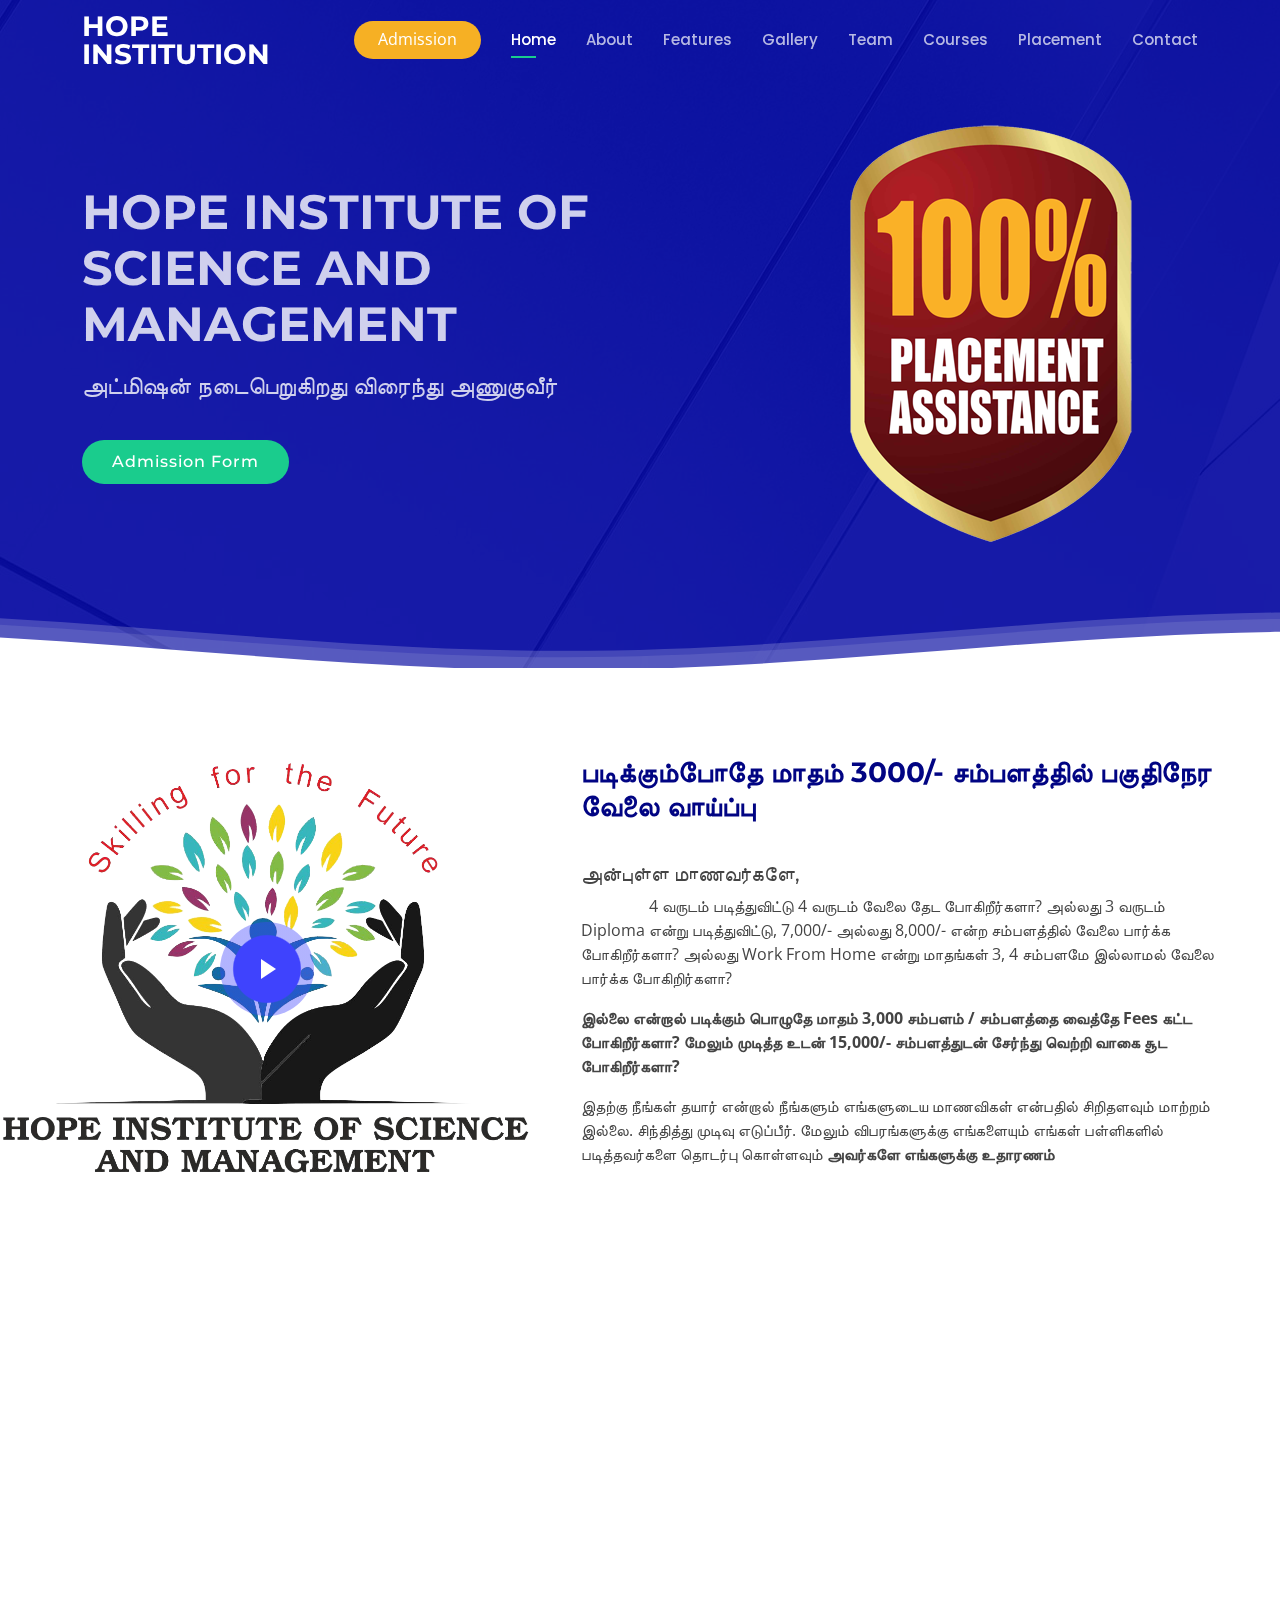
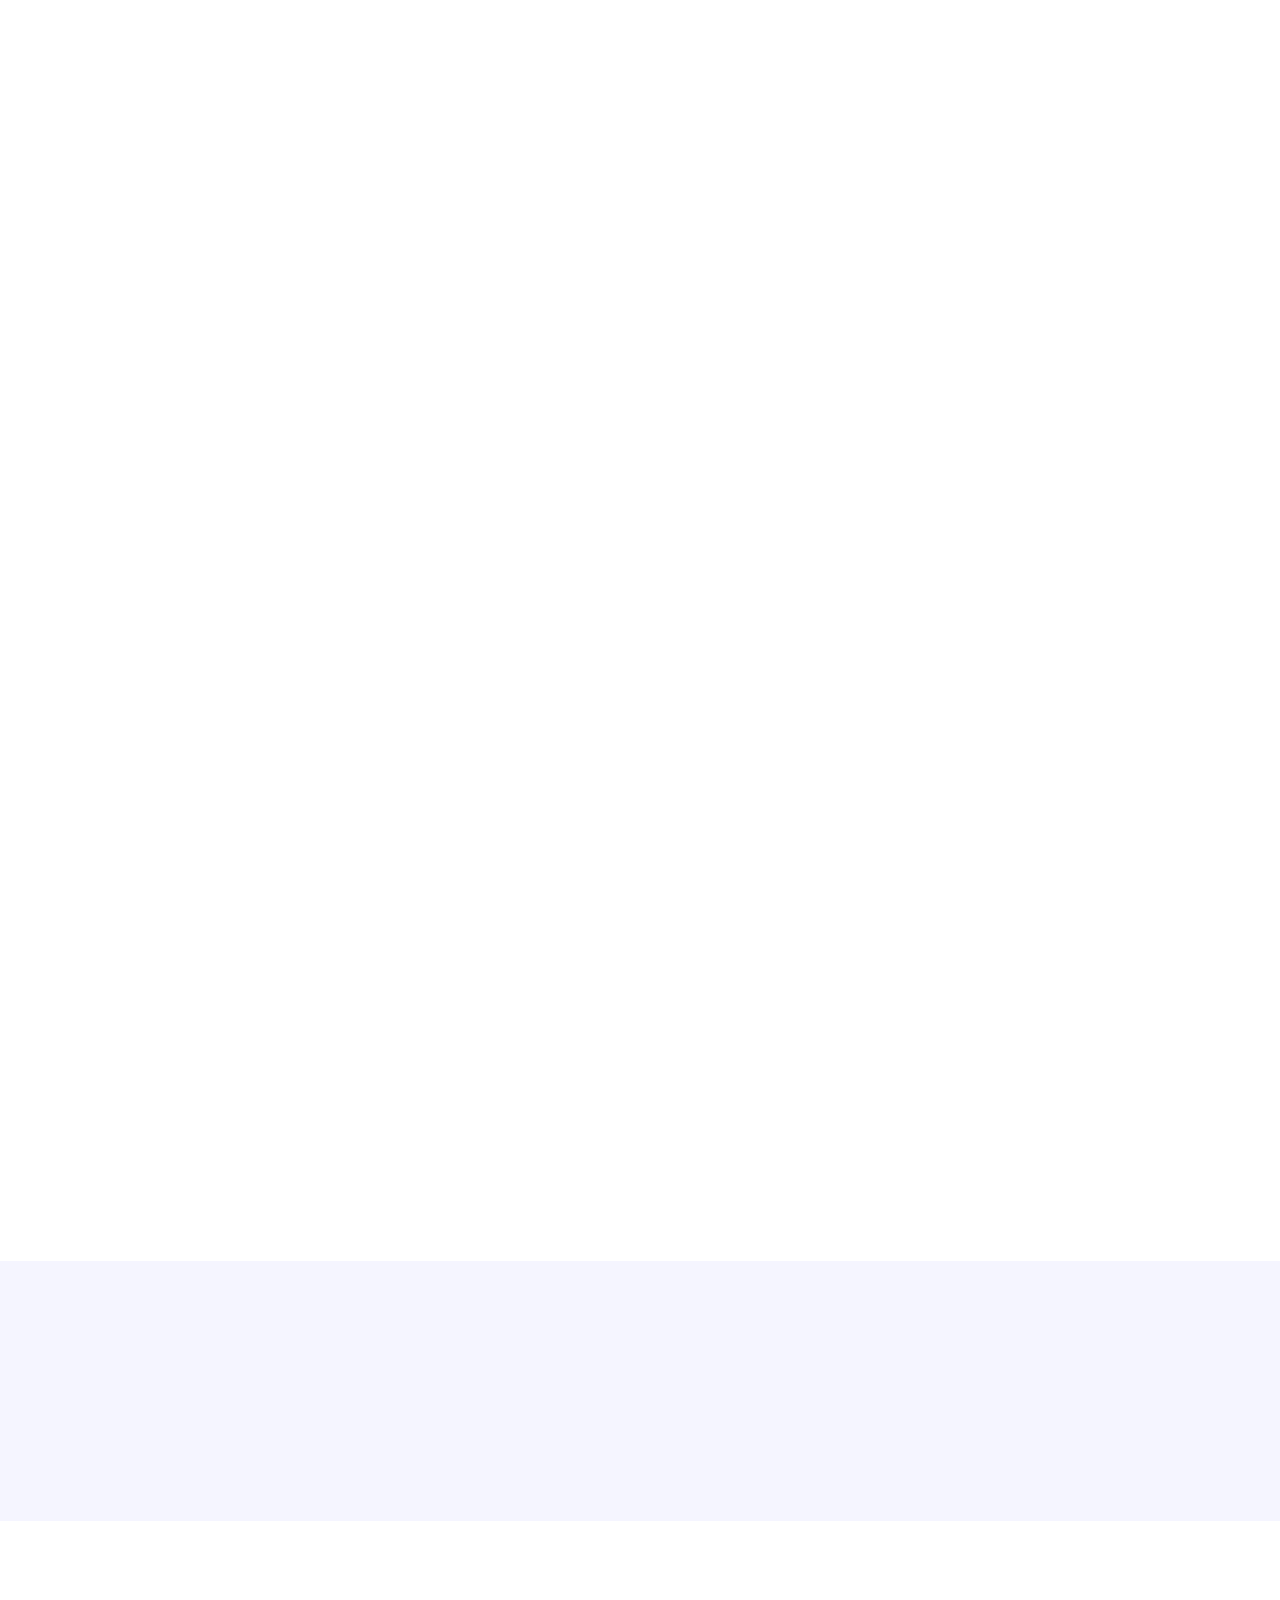
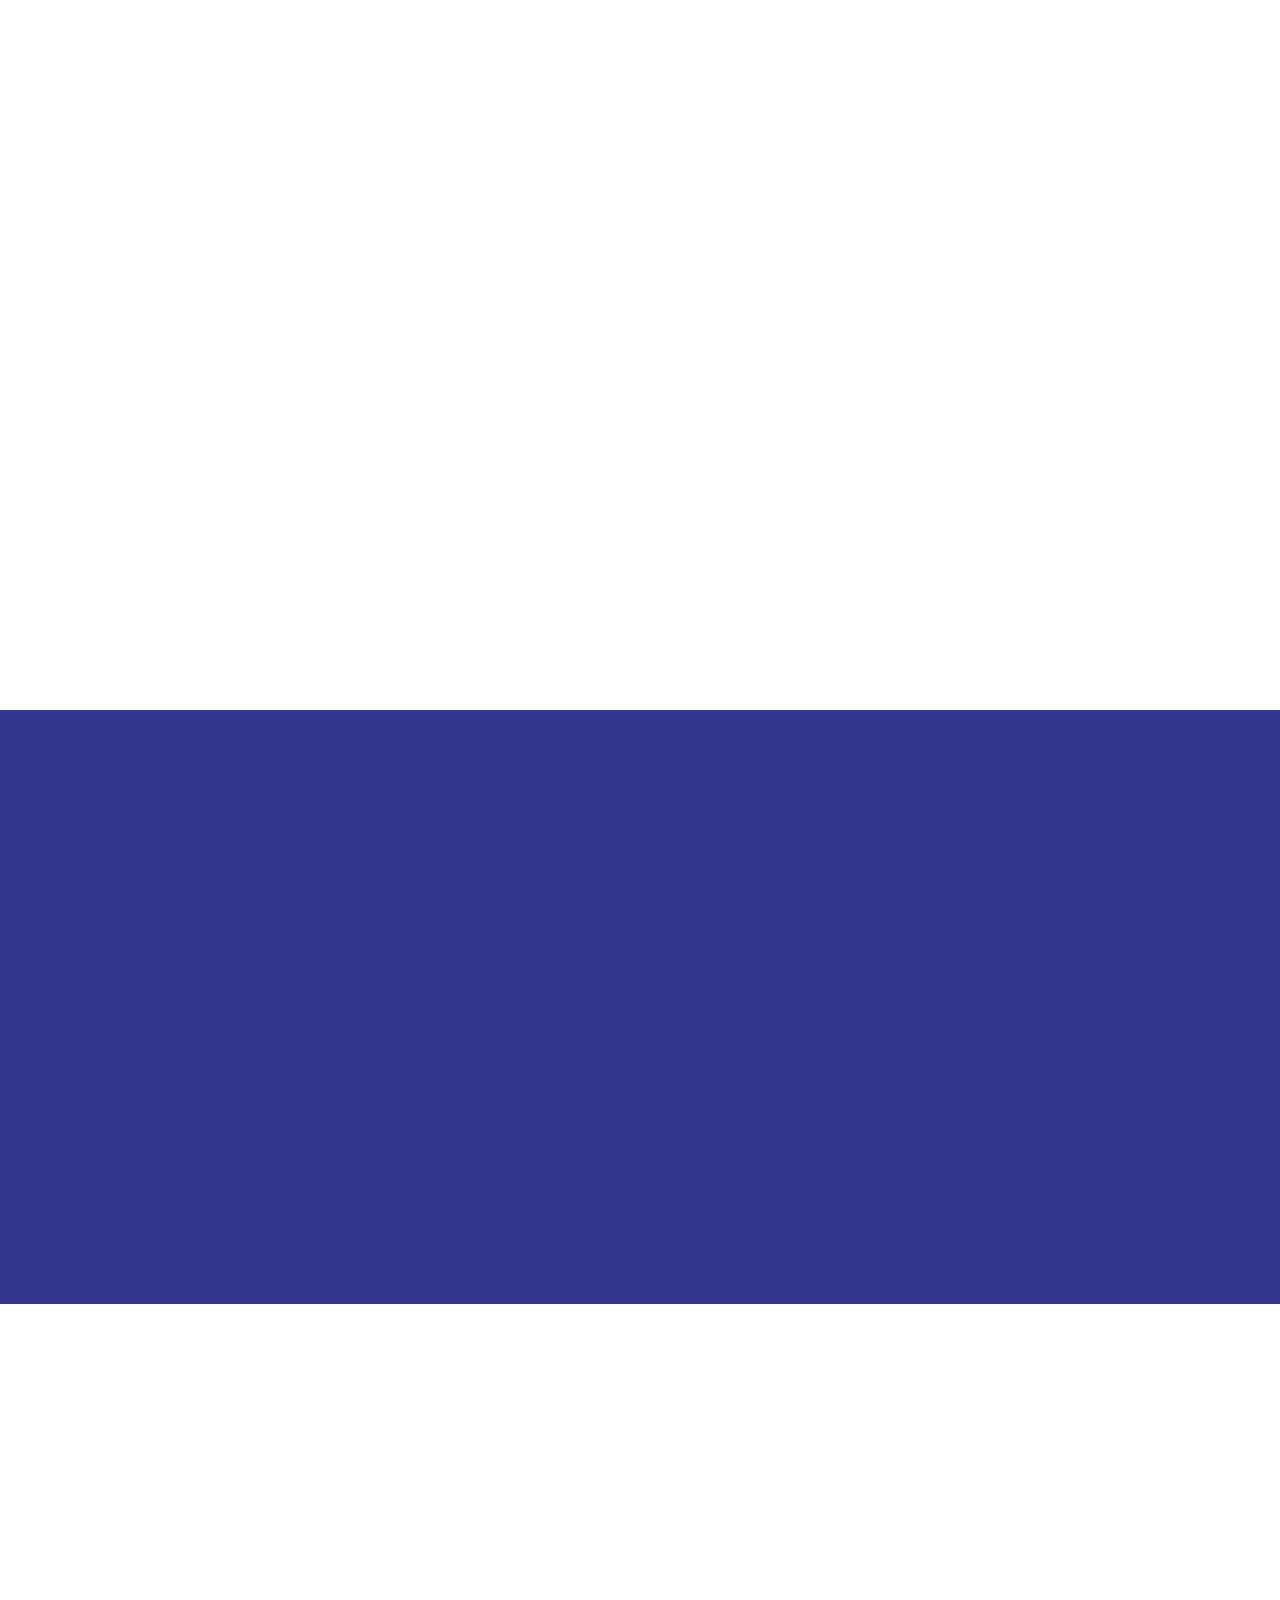
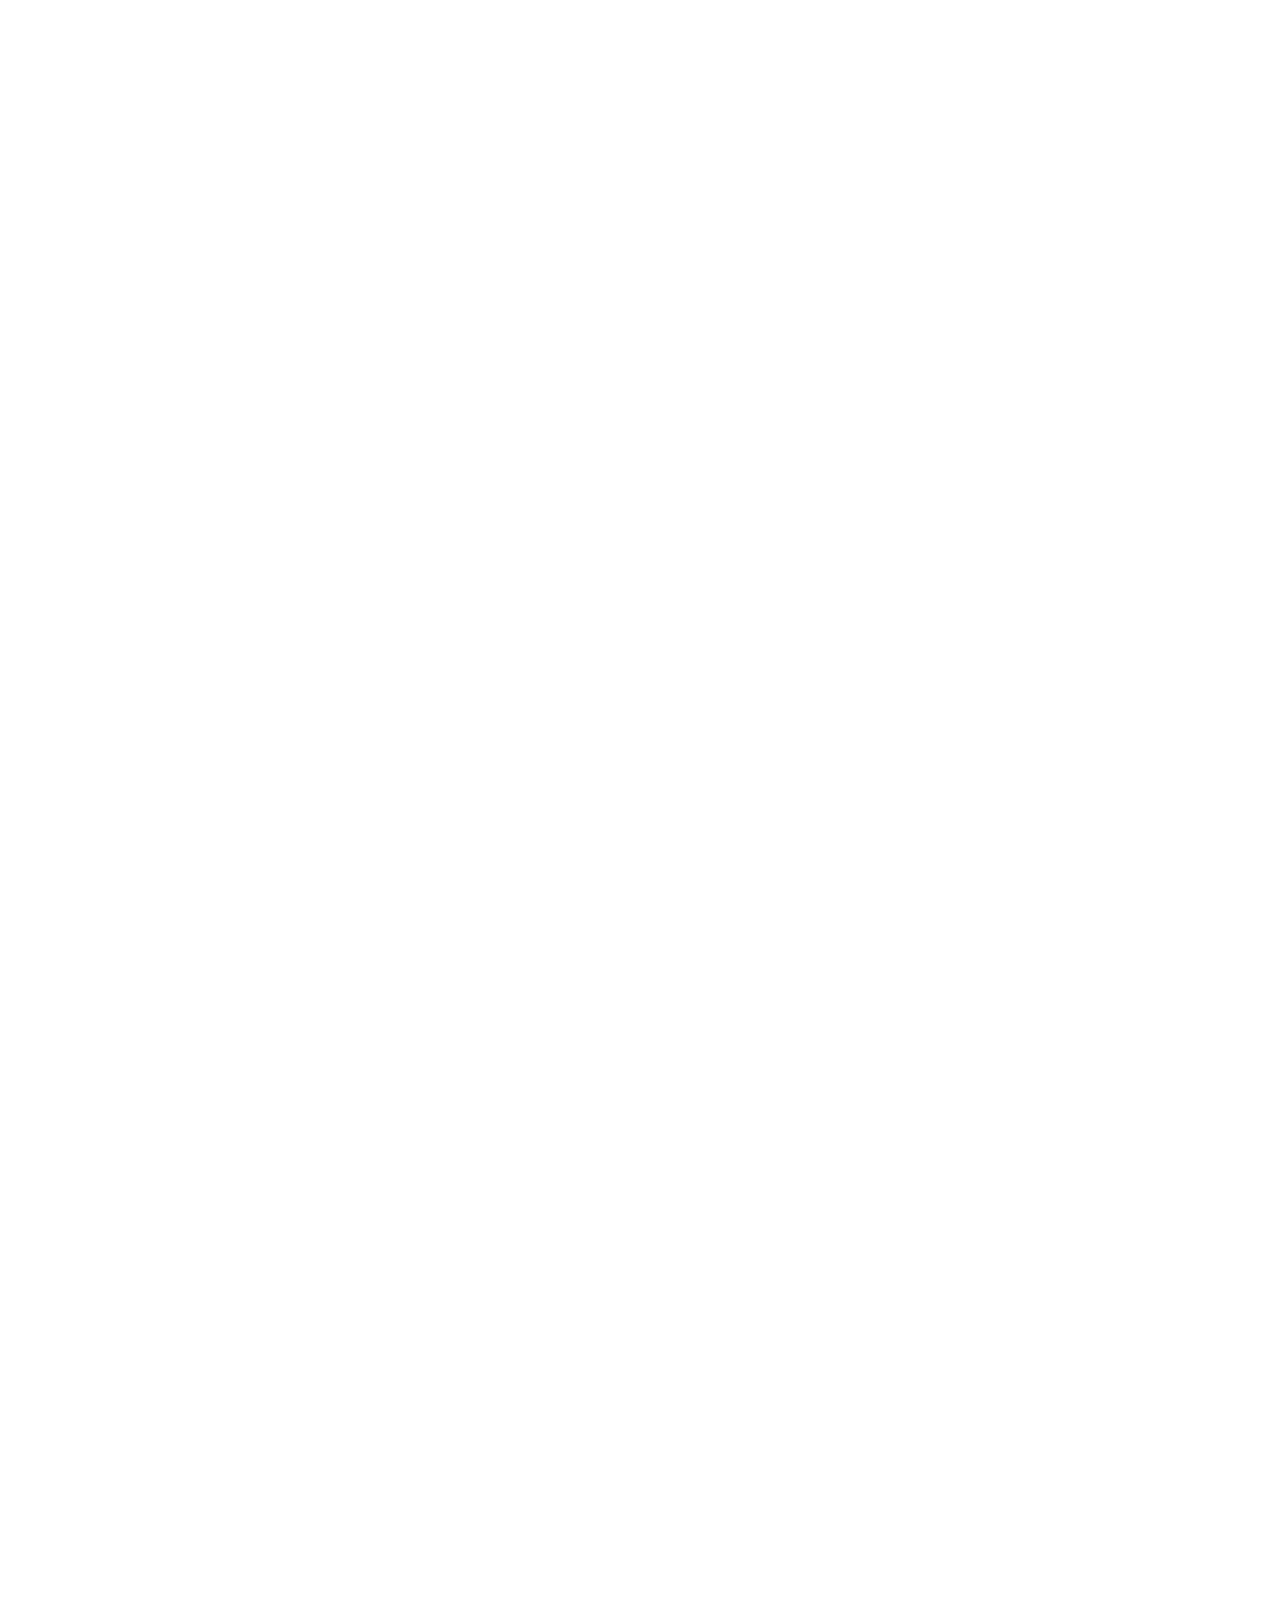
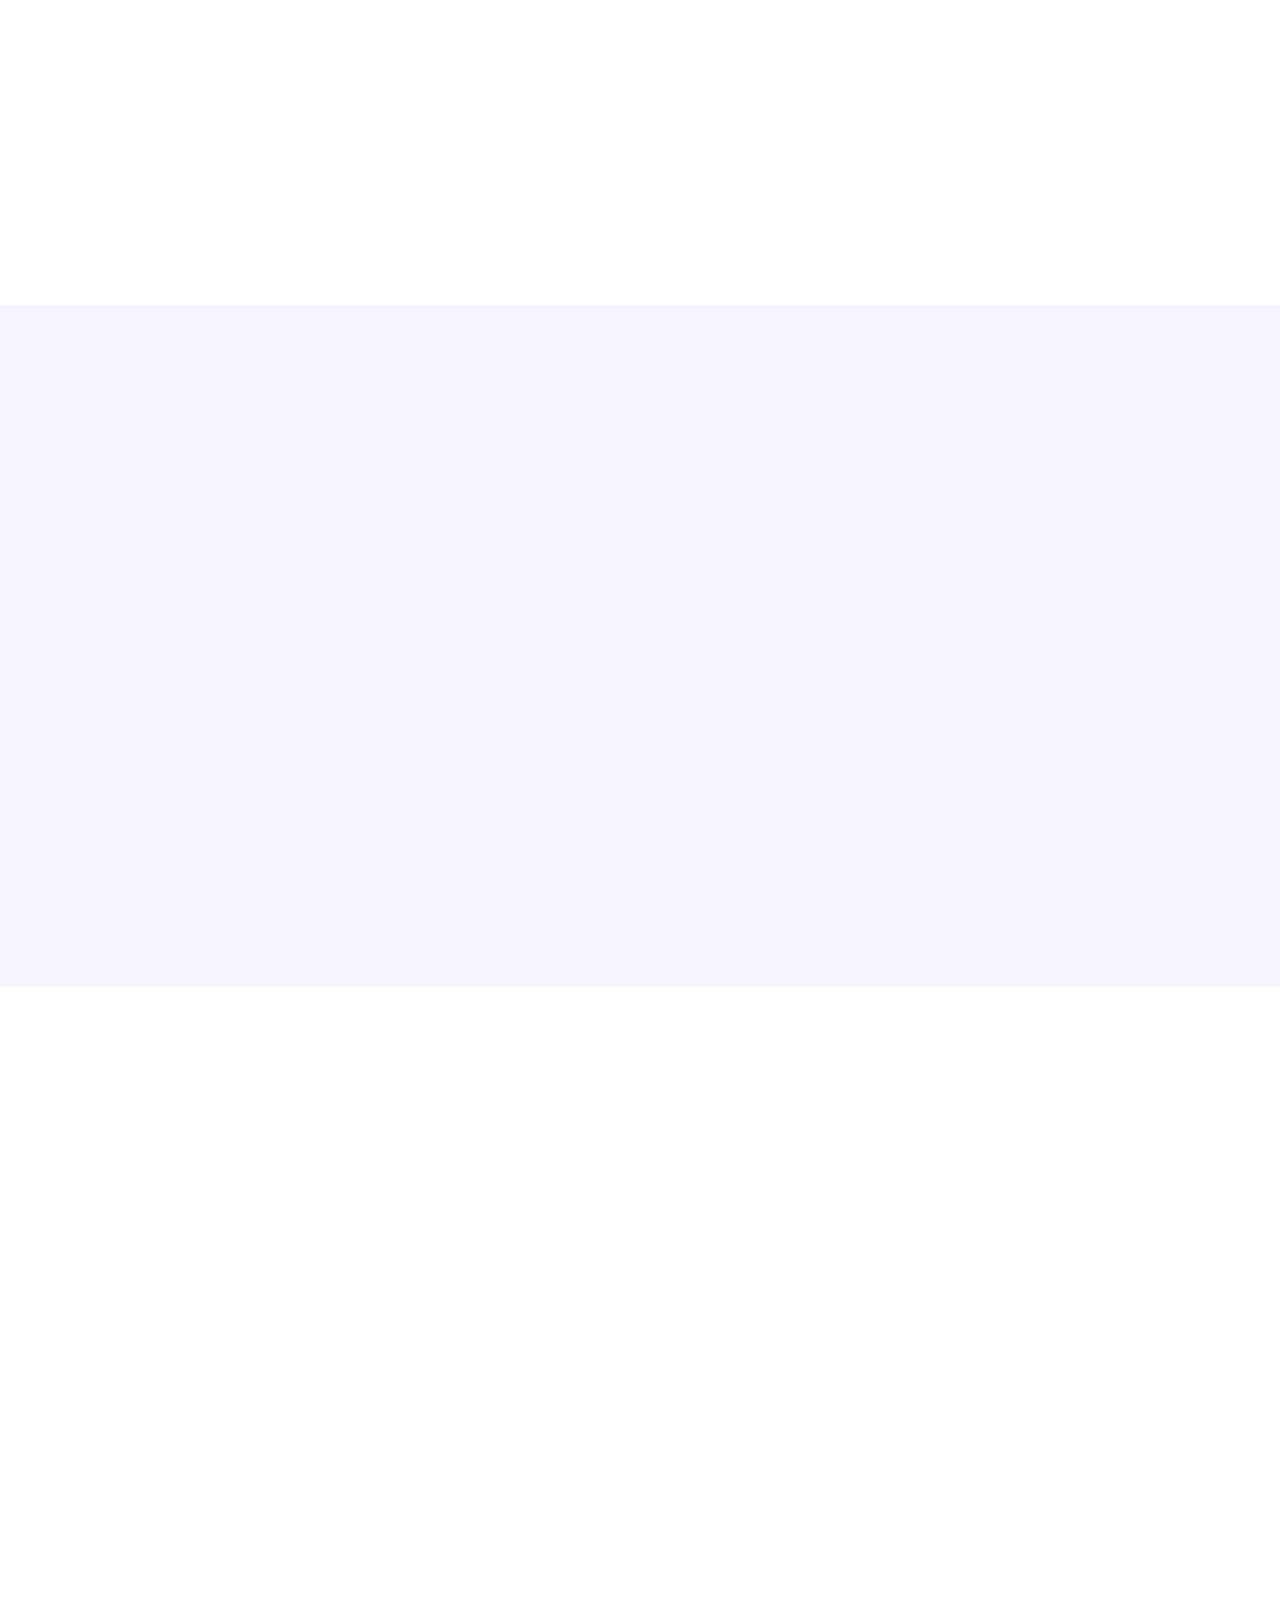
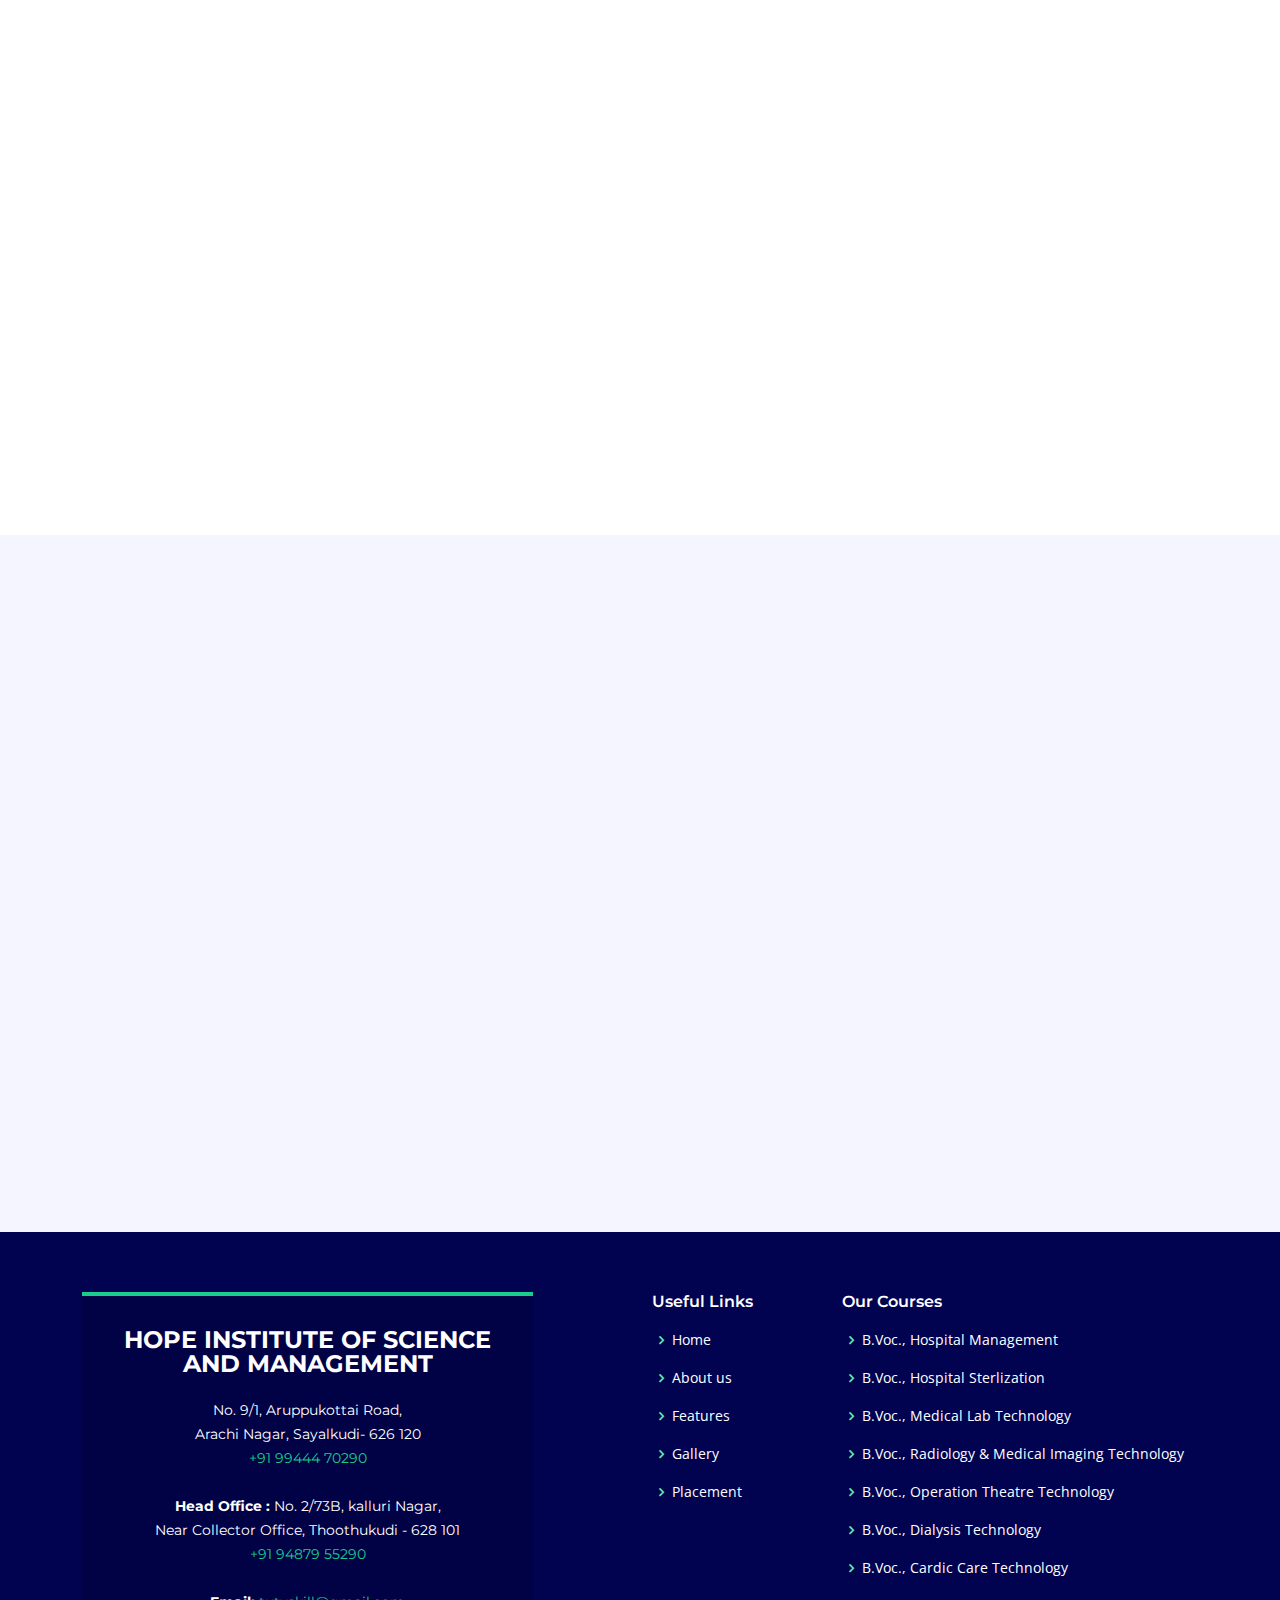
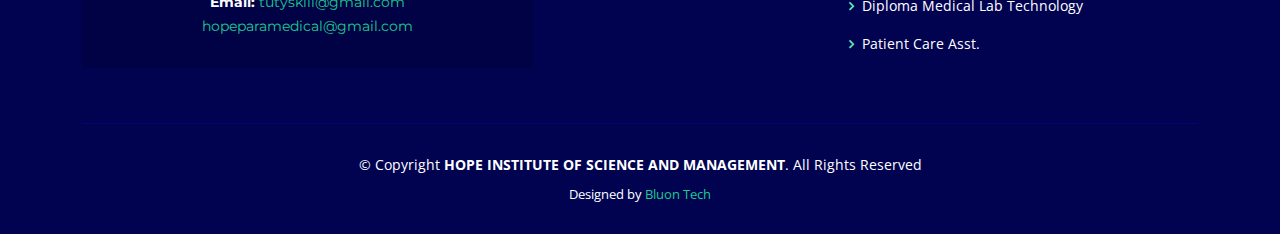
<file: index.html>
<!DOCTYPE html>
<html lang="ta">

<head>
  <meta charset="utf-8">
  <meta content="width=device-width, initial-scale=1.0" name="viewport">

  <title>HOPE INSTITUTE OF SCIENCE AND MANAGEMENT</title>
  <meta content="" name="description">
  <meta content="" name="keywords">

  <!-- Favicons -->
  <link href="assets/img/favicon.jpeg" rel="icon">
  <link href="assets/img/apple-touch-icon.jpeg" rel="apple-touch-icon">

  <!-- Google Fonts -->
  <link href="https://fonts.googleapis.com/css?family=Open+Sans:300,300i,400,400i,600,600i,700,700i|Montserrat:300,300i,400,400i,500,500i,600,600i,700,700i|Poppins:300,300i,400,400i,500,500i,600,600i,700,700i" rel="stylesheet">

  <!-- Vendor CSS Files -->
  <link href="assets/vendor/aos/aos.css" rel="stylesheet">
  <link href="assets/vendor/bootstrap/css/bootstrap.min.css" rel="stylesheet">
  <link href="assets/vendor/bootstrap-icons/bootstrap-icons.css" rel="stylesheet">
  <link href="assets/vendor/boxicons/css/boxicons.min.css" rel="stylesheet">
  <link href="assets/vendor/glightbox/css/glightbox.min.css" rel="stylesheet">
  <link href="assets/vendor/remixicon/remixicon.css" rel="stylesheet">
  <link href="assets/vendor/swiper/swiper-bundle.min.css" rel="stylesheet">

  <!-- Template Main CSS File -->
  <link href="assets/css/style.css" rel="stylesheet">

</head>

<body>

  <!-- ======= Header ======= -->
  <header id="header" class="fixed-top d-flex align-items-center header-transparent">
    <div class="container d-flex align-items-center justify-content-between">

      <div class="logo">
        <h1><a href="index.html"><span>HOPE INSTITUTION</span></a></h1>
        <!-- Uncomment below if you prefer to use an image logo -->
        <!-- <a href="index.html"><img src="assets/img/logo.png" alt="" class="img-fluid"></a>-->
      </div>

      <div id="topbar">
        <div class="cta d-none d-md-block">
          <a href="admission.html">Admission</a>
        </div>
      </div>

      

      <nav id="navbar" class="navbar">
        <ul>
          <li><a class="nav-link scrollto active" href="#hero">Home</a></li>
          <li><a class="nav-link scrollto" href="#about">About</a></li>
          <li><a class="nav-link scrollto" href="#features">Features</a></li>
          <li><a class="nav-link scrollto" href="#gallery">Gallery</a></li>
          <li><a class="nav-link scrollto" href="#team">Team</a></li>
          <li><a class="nav-link scrollto" href="#pricing">Courses</a></li>
          <li><a class="nav-link scrollto" href="#placement">Placement</a></li>
          <li><a class="nav-link scrollto" href="#contact">Contact</a></li>
        </ul>
        <i class="bi bi-list mobile-nav-toggle"></i>
      </nav><!-- .navbar -->

    </div>
  </header><!-- End Header -->

  <!-- ======= Hero Section ======= -->
  <section id="hero">

    <div class="container">
      <div class="row justify-content-between">
        <div class="col-lg-7 pt-5 pt-lg-0 order-2 order-lg-1 d-flex align-items-center">
          <div data-aos="zoom-out">
            <h1>HOPE INSTITUTE OF SCIENCE AND MANAGEMENT</h1>
            <h2>அட்மிஷன் நடைபெறுகிறது விரைந்து அணுகுவீர் </h2>
            <div class="text-center text-lg-start">
              <a href="admission.html" class="btn-get-started scrollto">Admission Form</a>
            </div>
          </div>
        </div>
        <div class="col-lg-4 order-1 order-lg-2 hero-img" data-aos="zoom-out" data-aos-delay="300">
          <img src="assets/img/hero-img.png" class="img-fluid animated" alt="">
        </div>
      </div>
    </div>

    <svg class="hero-waves" xmlns="http://www.w3.org/2000/svg" xmlns:xlink="http://www.w3.org/1999/xlink" viewBox="0 24 150 28 " preserveAspectRatio="none">
      <defs>
        <path id="wave-path" d="M-160 44c30 0 58-18 88-18s 58 18 88 18 58-18 88-18 58 18 88 18 v44h-352z">
      </defs>
      <g class="wave1">
        <use xlink:href="#wave-path" x="50" y="3" fill="rgba(255,255,255, .1)">
      </g>
      <g class="wave2">
        <use xlink:href="#wave-path" x="50" y="0" fill="rgba(255,255,255, .2)">
      </g>
      <g class="wave3">
        <use xlink:href="#wave-path" x="50" y="9" fill="#fff">
      </g>
    </svg>

  </section><!-- End Hero -->

  <main id="main">

    <!-- ======= About Section ======= -->
    <section id="about" class="about">
      <div class="container-fluid">

        <div class="row">
          <div class="col-xl-5 col-lg-6 video-box d-flex justify-content-center align-items-stretch" data-aos="fade-right">
            <a href="https://youtu.be/qmuqc-URy8U" class="glightbox play-btn mb-4"></a>
          </div>

          <div class="col-xl-7 col-lg-6 icon-boxes d-flex flex-column align-items-stretch justify-content-center py-5 px-lg-5" data-aos="fade-left">
            <h3>படிக்கும்போதே மாதம் 3000/- சம்பளத்தில் பகுதிநேர வேலை வாய்ப்பு </h3>
            <br>
            <h5>அன்புள்ள மாணவர்களே,</h5>
            <p>&nbsp;&nbsp;&nbsp;&nbsp;&nbsp;&nbsp;&nbsp;&nbsp;&nbsp;&nbsp;&nbsp;&nbsp;&nbsp;&nbsp;&nbsp;&nbsp;&nbsp;4 வருடம் படித்துவிட்டு 4 வருடம் வேலை தேட போகிறீர்களா? அல்லது 3 வருடம் Diploma என்று படித்துவிட்டு, 7,000/- அல்லது 8,000/- என்ற சம்பளத்தில் வேலை பார்க்க போகிறீர்களா? அல்லது Work From Home என்று மாதங்கள் 3, 4 சம்பளமே இல்லாமல் வேலை பார்க்க போகிறிர்களா?</p>

            <p><strong>இல்லை என்றால் படிக்கும் பொழுதே மாதம் 3,000 சம்பளம் / சம்பளத்தை வைத்தே Fees கட்ட போகிறீர்களா? மேலும் முடித்த உடன் 15,000/- சம்பளத்துடன் சேர்ந்து வெற்றி வாகை சூட போகிறீர்களா?</strong> </p>

            <p>இதற்கு நீங்கள் தயார் என்றால் நீங்களும் எங்களுடைய மாணவிகள் என்பதில் சிறிதளவும் மாற்றம் இல்லை. சிந்தித்து முடிவு எடுப்பீர். மேலும் விபரங்களுக்கு எங்களையும் எங்கள் பள்ளிகளில் படித்தவர்களை தொடர்பு கொள்ளவும்<strong> அவர்களே எங்களுக்கு உதாரணம் </strong> </p>

          </div>
        </div>

      </div>


      <section id="details" class="details">
        <div class="container">
          <div class="row content">
            <div class="col-md-4 order-1 order-md-2" data-aos="fade-right">
              <img src="assets/img/details-1.png" class="img-fluid" alt="">
            </div>
            <div class="col-md-8 pt-5 order-2 order-md-1" data-aos="fade-up">
              <br>
              <h3>HOPE INSTITUTE OF SCIENCE AND MANAGEMENT</h3>
              <br>
              <p>
                தூத்துக்குடியில் ஹோப் இன்ஸ்டிடியூட் ஆஃப் சயின்ஸ் அண்ட் மேனேஜ்மென்ட் 2007 ஆம் ஆண்டு நிறுவப்பட்டது. சமூகத்திற்கு தரமான சேவையை வழங்குவதற்காக ஹோப் இன்ஸ்டிடியூட் ஆஃப் சயின்ஸ் அண்ட் மேனேஜ்மென்ட் எங்களால் தொடங்கப்பட்டது. சமூகத்தின் அனைத்துப் பிரிவினரும் பயன்பெறும் வகையில் உலகத் தரத்திலான சுகாதார அறிவியல் கல்வி மற்றும் தொழில் பயிற்சிகளை வழங்குவதே எங்கள் நோக்கம்.
              </p>
              <br>
              <ul>
                <li><i class="bi bi-check"></i> 100% வேலை வாய்ப்பு உத்திரவாதம்.</li>
                <li><i class="bi bi-check"></i> படிக்கும்போதே மாத சம்பளம்.</li>
                <li><i class="bi bi-check"></i> 100% நடைமுறை வகுப்பு.</li>
                <li><i class="bi bi-check"></i> நன்கு காற்றோட்டமான வகுப்பறைகள்.</li>
              </ul>
            </div>
          </div>
        </div>
      </section>

      <section id="details" class="details">
        <div class="container">
          
          <div class="row content">
            <div class="col-md-4" data-aos="fade-right">
              <img src="assets/img/ceo.jpg" class="img-fluid" alt="">
            </div>
            <div class="col-md-8 pt-5" data-aos="fade-up">
              <h3>CEO's Desk</h3>
              <h4>Stephen</h4>        
              <p>
                &nbsp;&nbsp;&nbsp;&nbsp;&nbsp;&nbsp;&nbsp;&nbsp;&nbsp;&nbsp;&nbsp;&nbsp;2007 - ஆம் ஆண்டு தொடங்கப்பட்டு, பல ஏழை எளிய மாணவர்களும் சாதிக்க முடியும் என்பதை 15 - ஆண்டுகளாக நிரூபித்து காண்பித்து உள்ளோம். எங்களது மாணவிகள் படிக்கும் பொழுதே தொழிற்பயிற்சிக்கு அனுப்பப்படுவதால், அதன் மூலம் வரும் பணத்தை வைத்தே Fees கட்ட உதவி செய்கிறோம் 2013-ல் University Of Grand Commission (UGC) அறிமுகப்படுத்தப்பட்ட B.Voc படிப்பதால் 6 மாதம் வேலை, 6 மாதம் படிப்பு என்ற திட்டத்தின் கீழ் மாணவிகள் 6 மாதம் ரூ 18,000/- படிக்கும் பொழுதே சம்பாதிக்கின்றனர். மேலும் B.Voc மூலம் எந்த ஒரு அரசைங்க தேர்விற்கோ அல்லது மேற்படிப்பிற்கோ மாணவிகள் தகுதி அடைகிறார்கள். இந்த வாய்ப்பினை அனைத்து மாணவிகளும் பயன்படுத்தி வாழ்க்கையில் வெற்றி பெற வாழ்த்துகிறோம்! 
              </p>            
            </div>
          </div>
        </div>
      </section>




      </div>
    </section><!-- End About Section -->

    <!-- ======= Features Section ======= -->
    <section id="features" class="features">
      <div class="container">

        <div class="section-title" data-aos="fade-up">
          <h2>Features</h2>
          <p>Check The Features</p>
        </div>

        <div class="row" data-aos="fade-left">
          <div class="col-lg-4 col-md-4">
            <div class="icon-box" data-aos="zoom-in" data-aos-delay="50">
              <i class="ri-store-line" style="color: #ffbb2c;"></i>
              <h3><a href="">Well Furnished Classroom</a></h3>
            </div>
          </div>
          <div class="col-lg-4 col-md-4 mt-4 mt-md-0">
            <div class="icon-box" data-aos="zoom-in" data-aos-delay="100">
              <i class="ri-bar-chart-box-line" style="color: #5578ff;"></i>
              <h3><a href="">Modern Educational Technologies</a></h3>
            </div>
          </div>
          <div class="col-lg-4 col-md-4 mt-4 mt-md-0">
            <div class="icon-box" data-aos="zoom-in" data-aos-delay="150">
              <i class="ri-calendar-todo-line" style="color: #e80368;"></i>
              <h3><a href="">Library</a></h3>
            </div>
          </div>
          <div class="col-lg-4 col-md-4 mt-4 ">
            <div class="icon-box" data-aos="zoom-in" data-aos-delay="200">
              <i class="ri-paint-brush-line" style="color: #e361ff;"></i>
              <h3><a href="">Clinical Facilities</a></h3>
            </div>
          </div>
          <div class="col-lg-4 col-md-4 mt-4">
            <div class="icon-box" data-aos="zoom-in" data-aos-delay="250">
              <i class="ri-database-2-line" style="color: #47aeff;"></i>
              <h3><a href="">Student Welfare Activities</a></h3>
            </div>
          </div>
          <div class="col-lg-4 col-md-4 mt-4">
            <div class="icon-box" data-aos="zoom-in" data-aos-delay="300">
              <i class="ri-gradienter-line" style="color: #ffa76e;"></i>
              <h3><a href="">Highly Qualified Faculty</a></h3>
            </div>
          </div>
          <div class="col-lg-4 col-md-4 mt-4">
            <div class="icon-box" data-aos="zoom-in" data-aos-delay="350">
              <i class="ri-file-list-3-line" style="color: #11dbcf;"></i>
              <h3><a href="">Community Facilities</a></h3>
            </div>
          </div>
          <div class="col-lg-4 col-md-4 mt-4">
            <div class="icon-box" data-aos="zoom-in" data-aos-delay="400">
              <i class="ri-price-tag-2-line" style="color: #4233ff;"></i>
              <h3><a href="">Labs</a></h3>
            </div>
          </div>
          <div class="col-lg-4 col-md-4 mt-4">
            <div class="icon-box" data-aos="zoom-in" data-aos-delay="450">
              <i class="ri-anchor-line" style="color: #b2904f;"></i>
              <h3><a href="">Ragging is Banned Completely</a></h3>
            </div>
          </div>
          <div class="col-lg-4 col-md-4 mt-4">
            <div class="icon-box" data-aos="zoom-in" data-aos-delay="500">
              <i class="ri-disc-line" style="color: #b20969;"></i>
              <h3><a href="">Skill Development</a></h3>
            </div>
          </div>
          <div class="col-lg-4 col-md-4 mt-4">
            <div class="icon-box" data-aos="zoom-in" data-aos-delay="550">
              <i class="ri-base-station-line" style="color: #ff5828;"></i>
              <h3><a href="">E-Journals</a></h3>
            </div>
          </div>
          <div class="col-lg-4 col-md-4 mt-4">
            <div class="icon-box" data-aos="zoom-in" data-aos-delay="600">
              <i class="ri-fingerprint-line" style="color: #29cc61;"></i>
              <h3><a href="">Fully Secured Campus</a></h3>
            </div>
          </div>
        </div>

      </div>
    </section><!-- End Features Section -->

    <!-- ======= Counts Section ======= -->
    <section id="counts" class="counts">
      <div class="container">

        <div class="row" data-aos="fade-up">

          <div class="col-lg-3 col-md-6">
            <div class="count-box">
              <i class="bi bi-emoji-smile"></i>
              <span data-purecounter-start="0" data-purecounter-end="458" data-purecounter-duration="1" class="purecounter"></span>
              <p>Students Completed</p>
            </div>
          </div>

          <div class="col-lg-3 col-md-6 mt-5 mt-md-0">
            <div class="count-box">
              <i class="bi bi-journal-richtext"></i>
              <span data-purecounter-start="0" data-purecounter-end="34" data-purecounter-duration="1" class="purecounter"></span>
              <p>Batches</p>
            </div>
          </div>

          <div class="col-lg-3 col-md-6 mt-5 mt-lg-0">
            <div class="count-box">
              <i class="bi bi-headset"></i>
              <span data-purecounter-start="0" data-purecounter-end="458" data-purecounter-duration="1" class="purecounter"></span>
              <p>Placed Students</p>
            </div>
          </div>

          <div class="col-lg-3 col-md-6 mt-5 mt-lg-0">
            <div class="count-box">
              <i class="bi bi-people"></i>
              <span data-purecounter-start="0" data-purecounter-end="15" data-purecounter-duration="1" class="purecounter"></span>
              <p>Staffs</p>
            </div>
          </div>

        </div>

      </div>
    </section><!-- End Counts Section -->

    <!-- ======= Details Section ======= 
    <section id="details" class="details">
      <div class="container">
        
        <div class="row content">
          <div class="col-md-4" data-aos="fade-right">
            <img src="assets/img/details-3.png" class="img-fluid" alt="">
          </div>
          <div class="col-md-8 pt-5" data-aos="fade-up">
            <h3>Sunt consequatur ad ut est nulla consectetur reiciendis animi voluptas</h3>
            <p>Cupiditate placeat cupiditate placeat est ipsam culpa. Delectus quia minima quod. Sunt saepe odit aut quia voluptatem hic voluptas dolor doloremque.</p>
            <ul>
              <li><i class="bi bi-check"></i> Ullamco laboris nisi ut aliquip ex ea commodo consequat.</li>
              <li><i class="bi bi-check"></i> Duis aute irure dolor in reprehenderit in voluptate velit.</li>
              <li><i class="bi bi-check"></i> Facilis ut et voluptatem aperiam. Autem soluta ad fugiat.</li>
            </ul>
            <p>
              Qui consequatur temporibus. Enim et corporis sit sunt harum praesentium suscipit ut voluptatem. Et nihil magni debitis consequatur est.
            </p>
            <p>
              Suscipit enim et. Ut optio esse quidem quam reiciendis esse odit excepturi. Vel dolores rerum soluta explicabo vel fugiat eum non.
            </p>
          </div>
        </div>

        <div class="row content">
          <div class="col-md-4 order-1 order-md-2" data-aos="fade-left">
            <img src="assets/img/details-4.png" class="img-fluid" alt="">
          </div>
          <div class="col-md-8 pt-5 order-2 order-md-1" data-aos="fade-up">
            <h3>Quas et necessitatibus eaque impedit ipsum animi consequatur incidunt in</h3>
            <p class="fst-italic">
              Lorem ipsum dolor sit amet, consectetur adipiscing elit, sed do eiusmod tempor incididunt ut labore et dolore
              magna aliqua.
            </p>
            <p>
              Ullamco laboris nisi ut aliquip ex ea commodo consequat. Duis aute irure dolor in reprehenderit in voluptate
              velit esse cillum dolore eu fugiat nulla pariatur. Excepteur sint occaecat cupidatat non proident, sunt in
              culpa qui officia deserunt mollit anim id est laborum
            </p>
            <ul>
              <li><i class="bi bi-check"></i> Et praesentium laboriosam architecto nam .</li>
              <li><i class="bi bi-check"></i> Eius et voluptate. Enim earum tempore aliquid. Nobis et sunt consequatur. Aut repellat in numquam velit quo dignissimos et.</li>
              <li><i class="bi bi-check"></i> Facilis ut et voluptatem aperiam. Autem soluta ad fugiat.</li>
            </ul>
          </div>
        </div>

      </div>
    </section>
    
    End Details Section -->

    <!-- ======= Gallery Section ======= -->
    <section id="gallery" class="gallery">
      <div class="container">

        <div class="section-title" data-aos="fade-up">
          <h2>Gallery</h2>
          <p>Check our Gallery</p>
        </div>

        <div class="row g-0" data-aos="fade-left">

          <div class="col-lg-3 col-md-4">
            <div class="gallery-item" data-aos="zoom-in" data-aos-delay="100">
              <a href="assets/img/gallery/gallery-1.jpeg" class="gallery-lightbox">
                <img src="assets/img/gallery/gallery-1.jpeg" alt="" class="img-fluid">
              </a>
            </div>
          </div>

          <div class="col-lg-3 col-md-4">
            <div class="gallery-item" data-aos="zoom-in" data-aos-delay="150">
              <a href="assets/img/gallery/gallery-2.jpeg" class="gallery-lightbox">
                <img src="assets/img/gallery/gallery-2.jpeg" alt="" class="img-fluid">
              </a>
            </div>
          </div>

          <div class="col-lg-3 col-md-4">
            <div class="gallery-item" data-aos="zoom-in" data-aos-delay="200">
              <a href="assets/img/gallery/gallery-3.jpeg" class="gallery-lightbox">
                <img src="assets/img/gallery/gallery-3.jpeg" alt="" class="img-fluid">
              </a>
            </div>
          </div>

          <div class="col-lg-3 col-md-4">
            <div class="gallery-item" data-aos="zoom-in" data-aos-delay="250">
              <a href="assets/img/gallery/gallery-4.jpeg" class="gallery-lightbox">
                <img src="assets/img/gallery/gallery-4.jpeg" alt="" class="img-fluid">
              </a>
            </div>
          </div>

          <div class="col-lg-3 col-md-4">
            <div class="gallery-item" data-aos="zoom-in" data-aos-delay="300">
              <a href="assets/img/gallery/gallery-5.jpeg" class="gallery-lightbox">
                <img src="assets/img/gallery/gallery-5.jpeg" alt="" class="img-fluid">
              </a>
            </div>
          </div>

          <div class="col-lg-3 col-md-4">
            <div class="gallery-item" data-aos="zoom-in" data-aos-delay="350">
              <a href="assets/img/gallery/gallery-6.jpeg" class="gallery-lightbox">
                <img src="assets/img/gallery/gallery-6.jpeg" alt="" class="img-fluid">
              </a>
            </div>
          </div>

          <div class="col-lg-3 col-md-4">
            <div class="gallery-item" data-aos="zoom-in" data-aos-delay="400">
              <a href="assets/img/gallery/gallery-7.jpeg" class="gallery-lightbox">
                <img src="assets/img/gallery/gallery-7.jpeg" alt="" class="img-fluid">
              </a>
            </div>
          </div>

          <div class="col-lg-3 col-md-4">
            <div class="gallery-item" data-aos="zoom-in" data-aos-delay="450">
              <a href="assets/img/gallery/gallery-8.jpeg" class="gallery-lightbox">
                <img src="assets/img/gallery/gallery-8.jpeg" alt="" class="img-fluid">
              </a>
            </div>
          </div>



          <div class="col-lg-3 col-md-4">
            <div class="gallery-item" data-aos="zoom-in" data-aos-delay="100">
              <a href="assets/img/gallery/gallery-9.jpeg" class="gallery-lightbox">
                <img src="assets/img/gallery/gallery-9.jpeg" alt="" class="img-fluid">
              </a>
            </div>
          </div>

          <div class="col-lg-3 col-md-4">
            <div class="gallery-item" data-aos="zoom-in" data-aos-delay="150">
              <a href="assets/img/gallery/gallery-10.jpeg" class="gallery-lightbox">
                <img src="assets/img/gallery/gallery-10.jpeg" alt="" class="img-fluid">
              </a>
            </div>
          </div>

          <div class="col-lg-3 col-md-4">
            <div class="gallery-item" data-aos="zoom-in" data-aos-delay="200">
              <a href="assets/img/gallery/gallery-11.jpeg" class="gallery-lightbox">
                <img src="assets/img/gallery/gallery-11.jpeg" alt="" class="img-fluid">
              </a>
            </div>
          </div>

          <div class="col-lg-3 col-md-4">
            <div class="gallery-item" data-aos="zoom-in" data-aos-delay="250">
              <a href="assets/img/gallery/gallery-12.jpeg" class="gallery-lightbox">
                <img src="assets/img/gallery/gallery-12.jpeg" alt="" class="img-fluid">
              </a>
            </div>
          </div>

        </div>

      </div>
    </section><!-- End Gallery Section -->

    <!-- ======= Testimonials Section ======= -->
    <section id="testimonials" class="testimonials">
      <div class="container">

        <div class="testimonials-slider swiper" data-aos="fade-up" data-aos-delay="100">
          <div class="swiper-wrapper">

            <div class="swiper-slide">
              <div class="testimonial-item">
                <img src="assets/img/testimonials/testimonials-1.jpg" class="testimonial-img" alt="">
                <h3>Nirmala</h3>
                <h4>Meenakshi Hospital</h4>
                <p>
                  <i class="bx bxs-quote-alt-left quote-icon-left"></i>
                  என்னுடைய பெயர் Nirmala நான் Vembar என்ற ஒரு கிராமத்தைச் சேர்த்தவள் நான் HOPE INSTITUTE OF SCIENCE AND MANAGEMENT என்ற Institute இல் கடந்த ( 2010 - 2012 ) இல் DMLT - Course முடித்தேன். படித்து முடித்ததும் வேலை கிடைத்தது நல்ல சம்பளத்தில் இப்பொழுது திருப்பூரில் வசித்து வருகின்றேன் இங்கு Meenakshi Hospital என்ற ஒரு பெரிய Hospital இல் வேலை பார்க்கின்றேன் நான் நடுத்தர குடும்பத்தை சேர்ந்தவள். இந்த Institute இல் மிகவும் Fees குறைவு. அதனையுமே தவணை முறையில் கட்டிக் கொள்ளலாம் கிராமபுரத்தில் உள்ள மாணவ, மாணவிகளுக்கு இது ஒரு நல்ல வாய்ப்பு அனைவரும் இதனை பயன்படுத்தி குறைந்த செலவில் பயிற்சி பெற்றுக் கொள்ளலாம் என்னையும் ஊக்குவித்து நல்ல முறையில் பயிற்றுவித்து என் கல்லுரிக்கும் ஆசிரியர்களுக்கும் மிக்க நன்றி. 
                  <i class="bx bxs-quote-alt-right quote-icon-right"></i>
                </p>
              </div>
            </div><!-- End testimonial item -->

            <div class="swiper-slide">
              <div class="testimonial-item">
                <img src="assets/img/testimonials/testimonials-2.jpg" class="testimonial-img" alt="">
                <h3>மோட்சராணி</h3>
                <h4>College Lecturer - Sri Pethanatchiamman Communites College</h4>
                <p>
                  <i class="bx bxs-quote-alt-left quote-icon-left"></i>
                  என் பெயர் மோட்சராணி. நான் vembar என்ற ஒரு கிராமத்தை சேர்த்தவள். நான் HOPE INSTITUTE OF SCIENCE AND MANAGEMENT என்ற Institute ல் DMLT COurse படித்தேன் படிக்கும் போதே 6 மாதம் Training சென்றோம் அதில் வாரும் வருமானத்தை வைத்து Fees கட்டினேன் பின்பு படித்து முடித்ததும் நல்ல சம்பளத்தில் வேலை கிடைத்தது. கோவையில் உள்ள Rex Ortho Hospital ல் 4 வருடம் நல்ல சம்பளத்தில் வேலை பார்த்தேன். இப்போது Sri Pethanatchiamman Communites College-ல் College Lecturer ஆக பணிபுரிகின்றேன். HOPE INSTITUTE OF SCIENCE AND MANAGEMENT-ல் படித்த DMLT மூலம் என் வாழ்க்கை உயர்ந்துவிட்டது. இப்போது நல்ல நிலைமையில் உள்ளேன் என்னைப் போன்ற ஏழை மாணவிகளும் இங்கு படித்து என்னை போன்று வாழ்வில் வெற்றிபெற வாழ்த்துகின்றேன். 
                  <i class="bx bxs-quote-alt-right quote-icon-right"></i>
                </p>
              </div>
            </div><!-- End testimonial item -->

            <div class="swiper-slide">
              <div class="testimonial-item">
                <img src="assets/img/testimonials/testimonials-1.jpg" class="testimonial-img" alt="">
                <h3>Nirmala</h3>
                <h4>Meenakshi Hospital</h4>
                <p>
                  <i class="bx bxs-quote-alt-left quote-icon-left"></i>
                  என்னுடைய பெயர் Nirmala நான் Vembar என்ற ஒரு கிராமத்தைச் சேர்த்தவள் நான் HOPE INSTITUTE OF SCIENCE AND MANAGEMENT என்ற Institute இல் கடந்த ( 2010 - 2012 ) இல் DMLT - Course முடித்தேன். படித்து முடித்ததும் வேலை கிடைத்தது நல்ல சம்பளத்தில் இப்பொழுது திருப்பூரில் வசித்து வருகின்றேன் இங்கு Meenakshi Hospital என்ற ஒரு பெரிய Hospital இல் வேலை பார்க்கின்றேன் நான் நடுத்தர குடும்பத்தை சேர்ந்தவள். இந்த Institute இல் மிகவும் Fees குறைவு. அதனையுமே தவணை முறையில் கட்டிக் கொள்ளலாம் கிராமபுரத்தில் உள்ள மாணவ, மாணவிகளுக்கு இது ஒரு நல்ல வாய்ப்பு அனைவரும் இதனை பயன்படுத்தி குறைந்த செலவில் பயிற்சி பெற்றுக் கொள்ளலாம் என்னையும் ஊக்குவித்து நல்ல முறையில் பயிற்றுவித்து என் கல்லுரிக்கும் ஆசிரியர்களுக்கும் மிக்க நன்றி. 
                  <i class="bx bxs-quote-alt-right quote-icon-right"></i>
                </p>
              </div>
            </div><!-- End testimonial item -->

            <div class="swiper-slide">
              <div class="testimonial-item">
                <img src="assets/img/testimonials/testimonials-2.jpg" class="testimonial-img" alt="">
                <h3>மோட்சராணி</h3>
                <h4>College Lecturer - Sri Pethanatchiamman Communites College</h4>
                <p>
                  <i class="bx bxs-quote-alt-left quote-icon-left"></i>
                  என் பெயர் மோட்சராணி. நான் vembar என்ற ஒரு கிராமத்தை சேர்த்தவள். நான் HOPE INSTITUTE OF SCIENCE AND MANAGEMENT என்ற Institute ல் DMLT COurse படித்தேன் படிக்கும் போதே 6 மாதம் Training சென்றோம் அதில் வாரும் வருமானத்தை வைத்து Fees கட்டினேன் பின்பு படித்து முடித்ததும் நல்ல சம்பளத்தில் வேலை கிடைத்தது. கோவையில் உள்ள Rex Ortho Hospital ல் 4 வருடம் நல்ல சம்பளத்தில் வேலை பார்த்தேன். இப்போது Sri Pethanatchiamman Communites College-ல் College Lecturer ஆக பணிபுரிகின்றேன். HOPE INSTITUTE OF SCIENCE AND MANAGEMENT-ல் படித்த DMLT மூலம் என் வாழ்க்கை உயர்ந்துவிட்டது. இப்போது நல்ல நிலைமையில் உள்ளேன் என்னைப் போன்ற ஏழை மாணவிகளும் இங்கு படித்து என்னை போன்று வாழ்வில் வெற்றிபெற வாழ்த்துகின்றேன். 
                  <i class="bx bxs-quote-alt-right quote-icon-right"></i>
                </p>
              </div>
            </div><!-- End testimonial item -->

            <div class="swiper-slide">
              <div class="testimonial-item">
                <img src="assets/img/testimonials/testimonials-1.jpg" class="testimonial-img" alt="">
                <h3>Nirmala</h3>
                <h4>Meenakshi Hospital</h4>
                <p>
                  <i class="bx bxs-quote-alt-left quote-icon-left"></i>
                  என்னுடைய பெயர் Nirmala நான் Vembar என்ற ஒரு கிராமத்தைச் சேர்த்தவள் நான் HOPE INSTITUTE OF SCIENCE AND MANAGEMENT என்ற Institute இல் கடந்த ( 2010 - 2012 ) இல் DMLT - Course முடித்தேன். படித்து முடித்ததும் வேலை கிடைத்தது நல்ல சம்பளத்தில் இப்பொழுது திருப்பூரில் வசித்து வருகின்றேன் இங்கு Meenakshi Hospital என்ற ஒரு பெரிய Hospital இல் வேலை பார்க்கின்றேன் நான் நடுத்தர குடும்பத்தை சேர்ந்தவள். இந்த Institute இல் மிகவும் Fees குறைவு. அதனையுமே தவணை முறையில் கட்டிக் கொள்ளலாம் கிராமபுரத்தில் உள்ள மாணவ, மாணவிகளுக்கு இது ஒரு நல்ல வாய்ப்பு அனைவரும் இதனை பயன்படுத்தி குறைந்த செலவில் பயிற்சி பெற்றுக் கொள்ளலாம் என்னையும் ஊக்குவித்து நல்ல முறையில் பயிற்றுவித்து என் கல்லுரிக்கும் ஆசிரியர்களுக்கும் மிக்க நன்றி. 
                  <i class="bx bxs-quote-alt-right quote-icon-right"></i>
                </p>
              </div>
            </div><!-- End testimonial item -->

          </div>
          <div class="swiper-pagination"></div>
        </div>

      </div>
    </section><!-- End Testimonials Section -->

    <!-- ======= Team Section ======= -->
    <section id="team" class="team">
      <div class="container">

        <div class="section-title" data-aos="fade-up">
          <h2>Team</h2>
          <p>Our Great Team</p>
        </div>

        <div class="row" data-aos="fade-left">

          <div class="col-lg-3 col-md-6">
            <div class="member" data-aos="zoom-in" data-aos-delay="100">
              <div class="pic"><img src="assets/img/team/team-1.jpeg" class="img-fluid" alt=""></div>
              <div class="member-info">
                <h4>Department Of Microbiology</h4>
                <span>HOD</span>
              </div>
            </div>
          </div>

          <div class="col-lg-3 col-md-6 mt-5 mt-md-0">
            <div class="member" data-aos="zoom-in" data-aos-delay="200">
              <div class="pic"><img src="assets/img/team/team-2.jpeg" class="img-fluid" alt=""></div>
              <div class="member-info">
                <h4>Department Of Bio-Chemistry</h4>
                <span>HOD</span>
              </div>
            </div>
          </div>

          <div class="col-lg-3 col-md-6 mt-5 mt-lg-0">
            <div class="member" data-aos="zoom-in" data-aos-delay="300">
              <div class="pic"><img src="assets/img/team/team-4.jpeg" class="img-fluid" alt=""></div>
              <div class="member-info">
                <h4>Department Of Haematology</h4>
                <span>HOD</span>              
              </div>
            </div>
          </div>

          <div class="col-lg-3 col-md-6 mt-5 mt-lg-0">
            <div class="member" data-aos="zoom-in" data-aos-delay="400">
              <div class="pic"><img src="assets/img/team/team-3.jpeg" class="img-fluid" alt=""></div>
              <div class="member-info">
                <h4>Admin</h4>
                <span>Hope INSTITUTE OF SCIENCE AND MANAGEMENT</span>                
              </div>
            </div>
          </div>

        </div>

      </div>
    </section><!-- End Team Section -->

    <!-- ======= Pricing Section ======= -->
    <section id="pricing" class="pricing">
      <div class="container">

        <div class="section-title" data-aos="fade-up">
          <h2>Courses</h2>
          <p>Check Courses We Provide</p>
        </div>

        <div class="row" data-aos="fade-left">

          <div class="col-lg-4 col-md-6">
            <div class="box featured" data-aos="zoom-in" data-aos-delay="100">
              <h3>B.Voc.,</h3>
              <br>
              <h4>Hospital Management</h4>
              <br>
              <ul>
                <li><strong>Qualification :</strong></li>
                <li>12<sup>th</sup> Pass</li>
                <li><strong>Duration :</strong></li>
                <li>3 Years</li>                
              </ul>
              <br>           
            </div>
          </div>

          <div class="col-lg-4 col-md-6 mt-4 mt-md-0">
            <div class="box featured" data-aos="zoom-in" data-aos-delay="200">
              <h3>B.Voc.,</h3>
              <br>
              <h4>Hospital <br> Sterlization</h4>
              <br>
              <ul>
                <li><strong>Qualification :</strong></li>
                <li>12<sup>th</sup> Pass</li>
                <li><strong>Duration :</strong></li>
                <li>3 Years</li>                
              </ul>
              <br>
            </div>
          </div>

          <div class="col-lg-4 col-md-6 mt-4 mt-lg-0">
            <div class="box featured" data-aos="zoom-in" data-aos-delay="300">
              <h3>B.Voc.,</h3>
              <br>
              <h4>Medical Lab Technology</h4>
              <br>
              <ul>
                <li><strong>Qualification :</strong></li>
                <li>12<sup>th</sup> Pass</li>
                <li><strong>Duration :</strong></li>
                <li>3 Years</li>                
              </ul>
              <br>
              
            </div>
          </div>

        
        </div>

      </div>

      <br>



      <div class="container">

        <div class="row" data-aos="fade-left">

          <div class="col-lg-4 col-md-6">
            <div class="box featured" data-aos="zoom-in" data-aos-delay="100">
              <h3>B.Voc.,</h3>
              <h4>Radiology & Medical Imaging Technology</h4>
              <ul>
                <li><strong>Qualification :</strong></li>
                <li>12<sup>th</sup> Pass</li>
                <li><strong>Duration :</strong></li>
                <li>3 Years</li>                
              </ul>
              <br>          
            </div>
          </div>

          <div class="col-lg-4 col-md-6 mt-4 mt-md-0">
            <div class="box featured" data-aos="zoom-in" data-aos-delay="200">
              <h3>B.Voc.,</h3>
              <br>
              <h4>Operation Theatre Technology</h4>
              <br>
              <ul>
                <li><strong>Qualification :</strong></li>
                <li>12<sup>th</sup> Pass</li>
                <li><strong>Duration :</strong></li>
                <li>3 Years</li>                
              </ul>
              <br>
            </div>
          </div>

          <div class="col-lg-4 col-md-6 mt-4 mt-lg-0">
            <div class="box featured" data-aos="zoom-in" data-aos-delay="300">
              <h3>B.Voc.,</h3>
              <br>
              <h4>Dialysis <br>Technology</h4>
              <br>
              <ul>
                <li><strong>Qualification :</strong></li>
                <li>12<sup>th</sup> Pass</li>
                <li><strong>Duration :</strong></li>
                <li>3 Years</li>                
              </ul>
              <br>
            
            </div>
          </div>

        
        </div>

      </div>

    <br>
      

    <div class="container">

      <div class="row" data-aos="fade-left">

        <div class="col-lg-4 col-md-6">
          <div class="box featured" data-aos="zoom-in" data-aos-delay="100">
            <h3>B.Voc.,</h3>
              <br>
              <h4>Cardic Care Technology</h4>
              <br>
              <ul>
                <li><strong>Qualification :</strong></li>
                <li>12<sup>th</sup> Pass</li>
                <li><strong>Duration :</strong></li>
                <li>3 Years</li>                
              </ul>
            <br>             
          </div>
        </div>

        <div class="col-lg-4 col-md-6 mt-4 mt-md-0">
          <div class="box featured" data-aos="zoom-in" data-aos-delay="200">
            <h3>Diploma</h3>
              <br>
              <h4>Medical Lab Technology</h4>
              <br>
              <ul>
                <li><strong>Qualification :</strong></li>
                <li>10<sup>th</sup> Pass / Fail</li>
                <li><strong>Duration :</strong></li>
                <li>2 Years</li>                
              </ul>
            <br>
          </div>
        </div>

        <div class="col-lg-4 col-md-6 mt-4 mt-lg-0">
          <div class="box featured" data-aos="zoom-in" data-aos-delay="300">
            <h3>Vaccation Course</h3>
            <br>
            <h4>Patient Care <br>Asst.</h4>
            <br>
            <ul>
              <li><strong>Qualification :</strong></li>
              <li>10<sup>th</sup> Pass / Fail</li>
              <li><strong>Duration :</strong></li>
              <li>2 Years</li>                
            </ul>
            <br>
          
          </div>
        </div>

      
      </div>

    </div>





      </div>
    </section><!-- End Pricing Section -->

    <!-- ======= F.A.Q Section ======= -->
    <section id="faq" class="faq section-bg">
      <div class="container">

        <div class="section-title" data-aos="fade-up">
          <h2>F.A.Q</h2>
          <p>Frequently Asked Questions</p>
        </div>

        <div class="faq-list">
          <ul>
            <li data-aos="fade-up">
              <i class="bx bx-help-circle icon-help"></i> <a data-bs-toggle="collapse" class="collapse" data-bs-target="#faq-list-1">Which course is best in BVoc? <i class="bx bx-chevron-down icon-show"></i><i class="bx bx-chevron-up icon-close"></i></a>
              <div id="faq-list-1" class="collapse show" data-bs-parent=".faq-list">
                <p>
                  BVoc or Bachelor of Vocation has become one of the most popular courses in India as vocational or skill-based education is more significant in the current times.
                </p>
              </div>
            </li>

            <li data-aos="fade-up" data-aos-delay="100">
              <i class="bx bx-help-circle icon-help"></i> <a data-bs-toggle="collapse" data-bs-target="#faq-list-2" class="collapsed">When was BVoc introduced? <i class="bx bx-chevron-down icon-show"></i><i class="bx bx-chevron-up icon-close"></i></a>
              <div id="faq-list-2" class="collapse" data-bs-parent=".faq-list">
                <p>
                  The University Grants Commission (UGC) had launched a scheme on 27 February, 2014 for skills development based higher education as part of college/university education, leading to Bachelor of Vocation (B. Voc.)
                </p>
              </div>
            </li>

            <li data-aos="fade-up" data-aos-delay="200">
              <i class="bx bx-help-circle icon-help"></i> <a data-bs-toggle="collapse" data-bs-target="#faq-list-3" class="collapsed">What is the duration of the course Bachelor of Vocational Education (B.Voc) ? <i class="bx bx-chevron-down icon-show"></i><i class="bx bx-chevron-up icon-close"></i></a>
              <div id="faq-list-3" class="collapse" data-bs-parent=".faq-list">
                <p>
                  Bachelor of Vocational Education (B.Voc) is a 3 year course.
                </p>
              </div>
            </li>

            <li data-aos="fade-up" data-aos-delay="300">
              <i class="bx bx-help-circle icon-help"></i> <a data-bs-toggle="collapse" data-bs-target="#faq-list-4" class="collapsed">Is BVoc useful in India? <i class="bx bx-chevron-down icon-show"></i><i class="bx bx-chevron-up icon-close"></i></a>
              <div id="faq-list-4" class="collapse" data-bs-parent=".faq-list">
                <p>
                  Due to the increasing number of industries in India, skilled workers are in demand. So yes, it is a good course option.
                </p>
              </div>
            </li>

            <li data-aos="fade-up" data-aos-delay="400">
              <i class="bx bx-help-circle icon-help"></i> <a data-bs-toggle="collapse" data-bs-target="#faq-list-5" class="collapsed">Is B VOC equivalent to graduation? <i class="bx bx-chevron-down icon-show"></i><i class="bx bx-chevron-up icon-close"></i></a>
              <div id="faq-list-5" class="collapse" data-bs-parent=".faq-list">
                <p>
                  Yes, BVoc is an undergraduate course.
                </p>
              </div>
            </li>

          </ul>
        </div>

      </div>
    </section><!-- End F.A.Q Section -->


    <!--Placement Section-->

    <section id="placement" class="placement">
      <div class="container">

        <div class="section-title" data-aos="fade-up">
          <h2>Placement</h2>
          <p>Check our Students Placement Order</p>
        </div>

          <div class="row g-0" data-aos="fade-left">

            <div class="col-lg-3 col-md-4">
              <div class="gallery-item" data-aos="zoom-in" data-aos-delay="100">
                <a href="assets/img/placement/placementdetails_page-0001.jpg" class="gallery-lightbox">
                  <img src="assets/img/placement/placementdetails_page-0001.jpg" alt="" class="img-fluid">
                </a>
              </div>
            </div>

            <div class="col-lg-3 col-md-4">
              <div class="gallery-item" data-aos="zoom-in" data-aos-delay="150">
                <a href="assets/img/placement/placementdetails_page-0002.jpg" class="gallery-lightbox">
                  <img src="assets/img/placement/placementdetails_page-0002.jpg" alt="" class="img-fluid">
                </a>
              </div>
            </div>

            <div class="col-lg-3 col-md-4">
              <div class="gallery-item" data-aos="zoom-in" data-aos-delay="200">
                <a href="assets/img/placement/placementdetails_page-0003.jpg" class="gallery-lightbox">
                  <img src="assets/img/placement/placementdetails_page-0003.jpg" alt="" class="img-fluid">
                </a>
              </div>
            </div>

            <div class="col-lg-3 col-md-4">
              <div class="gallery-item" data-aos="zoom-in" data-aos-delay="250">
                <a href="assets/img/placement/placementdetails_page-0004.jpg" class="gallery-lightbox">
                  <img src="assets/img/placement/placementdetails_page-0004.jpg" alt="" class="img-fluid">
                </a>
              </div>
            </div>

            <div class="col-lg-4 col-md-4">
              <div class="gallery-item" data-aos="zoom-in" data-aos-delay="300">
                <a href="assets/img/placement/placementdetails_page-0005.jpg" class="gallery-lightbox">
                  <img src="assets/img/placement/placementdetails_page-0005.jpg" alt="" class="img-fluid">
                </a>
              </div>
            </div>

            <div class="col-lg-4 col-md-4">
              <div class="gallery-item" data-aos="zoom-in" data-aos-delay="350">
                <a href="assets/img/placement/placementdetails_page-0006.jpg" class="gallery-lightbox">
                  <img src="assets/img/placement/placementdetails_page-0006.jpg" alt="" class="img-fluid">
                </a>
              </div>
            </div>

            <div class="col-lg-4 col-md-4">
              <div class="gallery-item" data-aos="zoom-in" data-aos-delay="400">
                <a href="assets/img/placement/placementdetails_page-0007.jpg" class="gallery-lightbox">
                  <img src="assets/img/placement/placementdetails_page-0007.jpg" alt="" class="img-fluid">
                </a>
              </div>
            </div>
          </div>
      </div>
    </section>

    <!--  End of Placement Section   -->

    <!-- ======= Contact Section ======= -->
    <section id="contact" class="contact">
      <div class="container">

        <div class="section-title" data-aos="fade-up">
          <h2>Contact</h2>
          <p>Contact Us</p>
        </div>

        <div class="row">

          <div class="col-lg-4" data-aos="fade-right" data-aos-delay="100">
            <div class="info">
              <div class="address">
                <i class="bi bi-geo-alt"></i>
                <h4>Location:</h4>
                <p>No. 9/1, Aruppukottai Road,<br>Arachi Nagar, Sayalkudi- 626 120<br><a href="tel:+919944470290">+91 99444 70290 </a><br><br>
                  <strong>Head Office :</strong> No. 2/73B, kalluri Nagar,<br>Near Collector Office, Thoothukudi - 628 101<br><a href="tel:+919487955290">+91 94879 55290 </a><br><br></p>
              </div>

              <div class="email">
                <i class="bi bi-envelope"></i>
                <h4>Email:</h4>
                <p><a href="mailto:tutyskill@gmail.com">tutyskill@gmail.com</a> <br>
                  <a href="mailto:hopeparamedical@gmail.com">hopeparamedical@gmail.com</a></p>
                
              </div>

              <div class="phone">
                <i class="bi bi-phone"></i>
                <h4>Call:</h4>
                <p><a href="tel:+919944470290">+91 99444 70290 </a> <br></p>
                <p><a href="tel:+917418090290">+91 74180 90290 </a> <br></p>
                <p><a href="tel:+919487955290">+91 94879 55290 </a> <br></p>                
              </div>

            </div>

          </div>

          <div class="col-lg-8" data-aos="fade-right" data-aos-delay="100">
                
            <iframe src="https://www.google.com/maps/embed?pb=!1m17!1m12!1m3!1d451.96921636012155!2d78.10345334179459!3d8.78540311614199!2m3!1f0!2f0!3f0!3m2!1i1024!2i768!4f13.1!3m2!1m1!2zOMKwNDcnMDcuNSJOIDc4wrAwNicxNC4wIkU!5e0!3m2!1sen!2sin!4v1681994719824!5m2!1sen!2sin" width="100%" height="100%" style="border:0;" allowfullscreen="" loading="lazy" referrerpolicy="no-referrer-when-downgrade"></iframe>
                
          </div>


        </div>

      </div>
    </section><!-- End Contact Section -->

  </main><!-- End #main -->

  <!-- ======= Footer ======= -->
  <footer id="footer">
    <div class="footer-top">
      <div class="container">
        <div class="row">

          <div class="col-lg-5 col-md-6">
            <div class="footer-info">
              <h3>HOPE INSTITUTE OF SCIENCE AND MANAGEMENT</h3>
              <p>
                No. 9/1, Aruppukottai Road,<br>Arachi Nagar, Sayalkudi- 626 120<br><a href="tel:+919944470290">+91 99444 70290 </a><br><br>
                  <strong>Head Office :</strong> No. 2/73B, kalluri Nagar,<br>Near Collector Office, Thoothukudi - 628 101<br><a href="tel:+919487955290">+91 94879 55290 </a><br><br>
                <strong>Email:</strong> <a href="mailto:tutyskill@gmail.com">tutyskill@gmail.com</a> <br>
                <a href="mailto:hopeparamedical@gmail.com">hopeparamedical@gmail.com</a><br>
              </p>
              <!--
              <div class="social-links mt-3">
                <a href="#" class="twitter"><i class="bx bxl-twitter"></i></a>
                <a href="#" class="facebook"><i class="bx bxl-facebook"></i></a>
                <a href="#" class="instagram"><i class="bx bxl-instagram"></i></a>
                <a href="#" class="google-plus"><i class="bx bxl-skype"></i></a>
                <a href="#" class="linkedin"><i class="bx bxl-linkedin"></i></a>
              </div> -->
            </div>
          </div>

          <div class="col-lg-1 col-md-6">

          </div>

          <div class="col-lg-2 col-md-6 footer-links">
            <h4>Useful Links</h4>
            <ul>
              <li><i class="bx bx-chevron-right"></i> <a href="#hero">Home</a></li>
              <li><i class="bx bx-chevron-right"></i> <a href="#about">About us</a></li>
              <li><i class="bx bx-chevron-right"></i> <a href="#features">Features</a></li>
              <li><i class="bx bx-chevron-right"></i> <a href="#gallery">Gallery</a></li>
              <li><i class="bx bx-chevron-right"></i> <a href="#placement">Placement</a></li>
            </ul>
          </div>

          <div class="col-lg-4 col-md-6 footer-links">
            <h4>Our Courses</h4>
            <ul>
              <li><i class="bx bx-chevron-right"></i> <a href="#pricing">B.Voc., Hospital Management</a></li>
              <li><i class="bx bx-chevron-right"></i> <a href="#pricing">B.Voc., Hospital Sterlization</a></li>
              <li><i class="bx bx-chevron-right"></i> <a href="#pricing">B.Voc., Medical Lab Technology</a></li>
              <li><i class="bx bx-chevron-right"></i> <a href="#pricing">B.Voc., Radiology & Medical Imaging Technology</a></li>
              <li><i class="bx bx-chevron-right"></i> <a href="#pricing">B.Voc., Operation Theatre Technology</a></li>
              <li><i class="bx bx-chevron-right"></i> <a href="#pricing">B.Voc., Dialysis Technology</a></li>
              <li><i class="bx bx-chevron-right"></i> <a href="#pricing">B.Voc., Cardic Care Technology</a></li>
              <li><i class="bx bx-chevron-right"></i> <a href="#pricing">Diploma Medical Lab Technology</a></li>
              <li><i class="bx bx-chevron-right"></i> <a href="#pricing">Patient Care Asst.</a></li>
            </ul>
          </div>
        </div>
      </div>
    </div>

    <div class="container">
      <div class="copyright">
        &copy; Copyright <strong><span>HOPE INSTITUTE OF SCIENCE AND MANAGEMENT</span></strong>. All Rights Reserved
      </div>
      <div class="credits">
        Designed by <a href="https://bluontech.com" target="_blank">Bluon Tech</a>
      </div>
    </div>
  </footer><!-- End Footer -->

  <a href="#" class="back-to-top d-flex align-items-center justify-content-center"><i class="bi bi-arrow-up-short"></i></a>
  <div id="preloader"></div>

  <!-- Vendor JS Files -->
  <script src="assets/vendor/purecounter/purecounter_vanilla.js"></script>
  <script src="assets/vendor/aos/aos.js"></script>
  <script src="assets/vendor/bootstrap/js/bootstrap.bundle.min.js"></script>
  <script src="assets/vendor/glightbox/js/glightbox.min.js"></script>
  <script src="assets/vendor/swiper/swiper-bundle.min.js"></script>
  <script src="assets/vendor/php-email-form/validate.js"></script>

  <!-- Template Main JS File -->
  <script src="assets/js/main.js"></script>

</body>

</html>
</file>
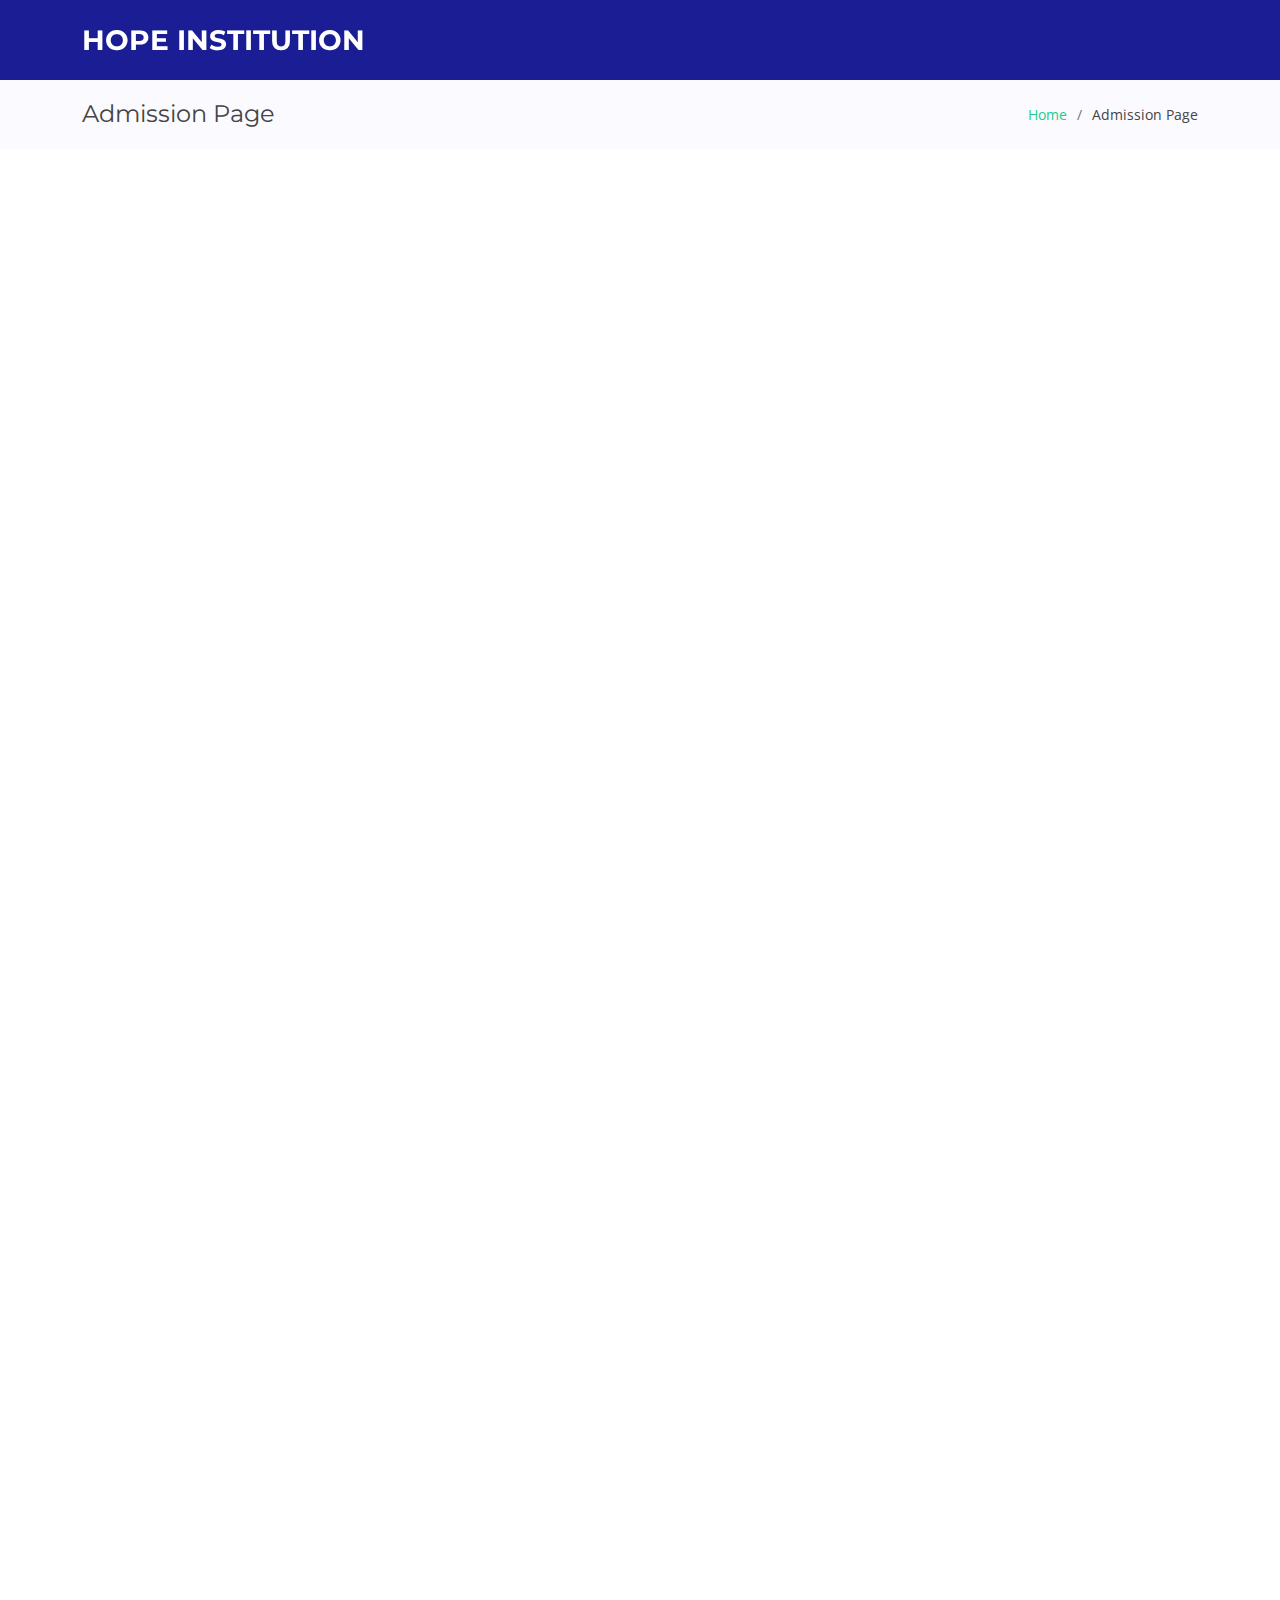
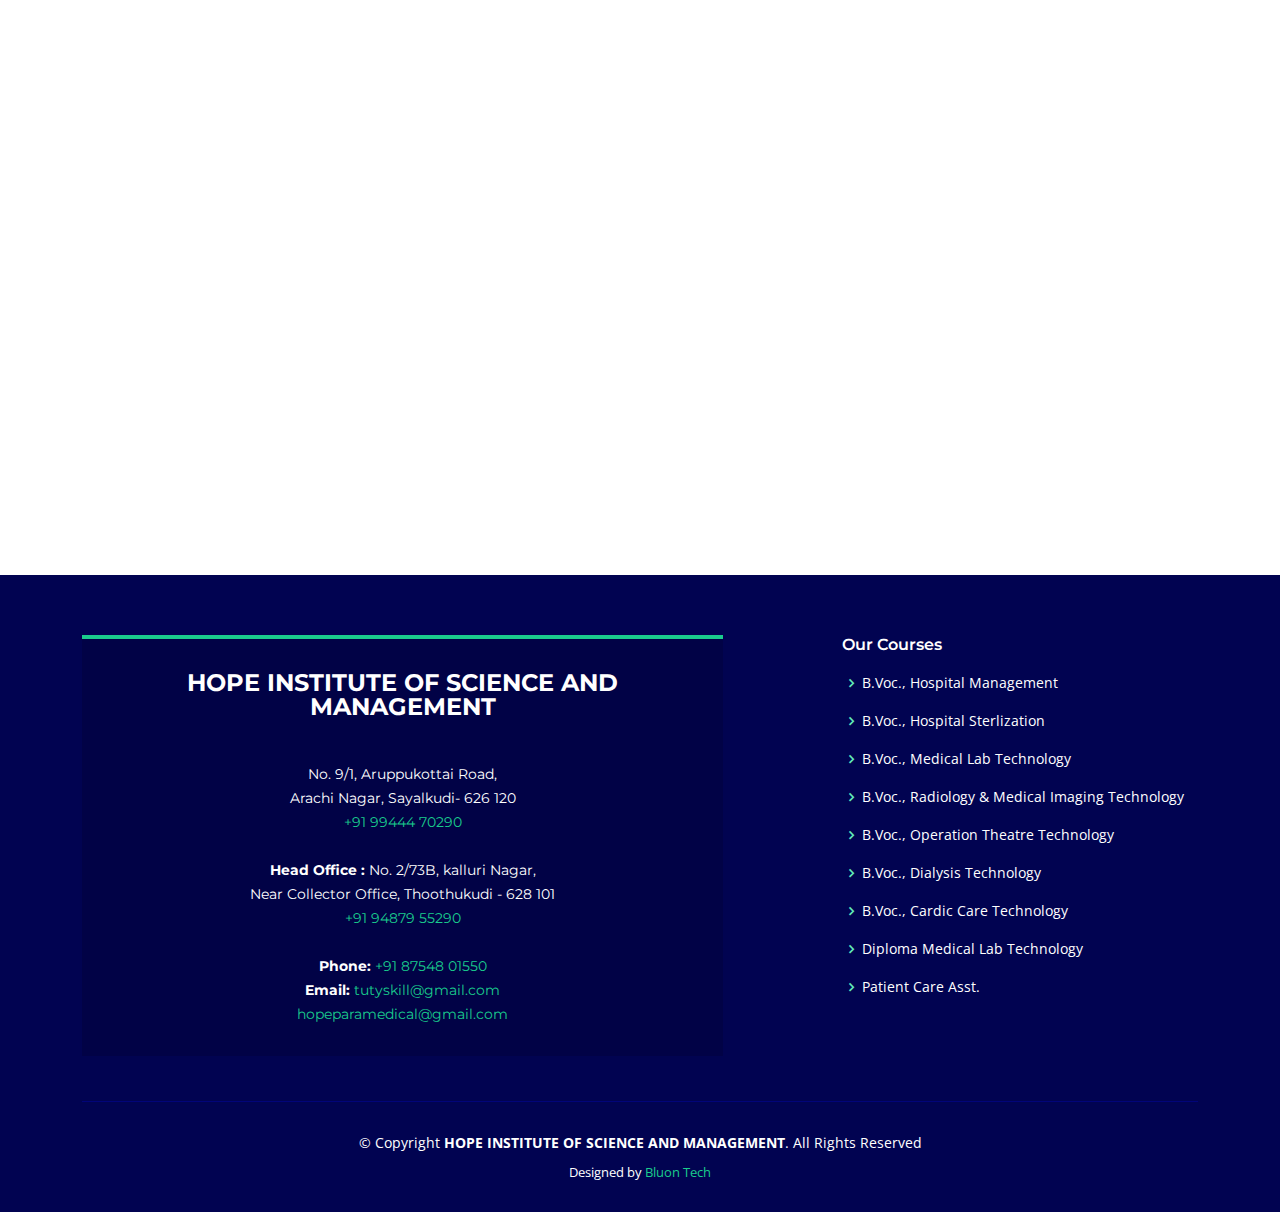
<file: admission.html>
<!DOCTYPE html>
<html lang="en">

<head>
  <meta charset="utf-8">
  <meta content="width=device-width, initial-scale=1.0" name="viewport">

  <title>HOPE INSTITUTE OF SCIENCE AND MANAGEMENT</title>
  <meta content="" name="description">
  <meta content="" name="keywords">

  <!-- Favicons -->
  <link href="assets/img/favicon.jpeg" rel="icon">
  <link href="assets/img/apple-touch-icon.jpeg" rel="apple-touch-icon">

  <!-- Google Fonts -->
  <link href="https://fonts.googleapis.com/css?family=Open+Sans:300,300i,400,400i,600,600i,700,700i|Montserrat:300,300i,400,400i,500,500i,600,600i,700,700i|Poppins:300,300i,400,400i,500,500i,600,600i,700,700i" rel="stylesheet">

  <!-- Vendor CSS Files -->
  <link href="assets/vendor/aos/aos.css" rel="stylesheet">
  <link href="assets/vendor/bootstrap/css/bootstrap.min.css" rel="stylesheet">
  <link href="assets/vendor/bootstrap-icons/bootstrap-icons.css" rel="stylesheet">
  <link href="assets/vendor/boxicons/css/boxicons.min.css" rel="stylesheet">
  <link href="assets/vendor/glightbox/css/glightbox.min.css" rel="stylesheet">
  <link href="assets/vendor/remixicon/remixicon.css" rel="stylesheet">
  <link href="assets/vendor/swiper/swiper-bundle.min.css" rel="stylesheet">

  <!-- Template Main CSS File -->
  <link href="assets/css/style.css" rel="stylesheet">
</head>

<body>

  <!-- ======= Header ======= -->
  <header id="header" class="fixed-top d-flex align-items-center ">
    <div class="container d-flex align-items-center justify-content-between">

      <div class="logo">
        <h1><a href="index.html"><span>HOPE INSTITUTION</span></a></h1>
        <!-- Uncomment below if you prefer to use an image logo -->
        <!-- <a href="index.html"><img src="assets/img/logo.png" alt="" class="img-fluid"></a>-->
      </div>

     <!-- .navbar -->

    </div>
  </header><!-- End Header -->

  <main id="main">

    <!-- ======= Breadcrumbs Section ======= -->
    <section class="breadcrumbs">
      <div class="container">

        <div class="d-flex justify-content-between align-items-center">
          <h2>Admission Page</h2>
          <ol>
            <li><a href="index.html">Home</a></li>
            <li>Admission Page</li>
          </ol>
        </div>

      </div>
    </section><!-- End Breadcrumbs Section -->

    <section class="inner-page">
      <div class="container">
        <iframe src="https://docs.google.com/forms/d/e/1FAIpQLScQCJ8ZBNKYOk_TEjHAV7y60D2oabxXeIgPPNahp_RhfLlcQQ/viewform?embedded=true" width="100%" height="1900" frameborder="0" marginheight="0" marginwidth="0">Loading…</iframe>      </div>
    </section>

  </main><!-- End #main -->

  <!-- ======= Footer ======= -->
  <footer id="footer">
    <div class="footer-top">
      <div class="container">
        <div class="row">

          <div class="col-lg-7 col-md-6">
            <div class="footer-info">
              <h3>HOPE INSTITUTE OF SCIENCE AND MANAGEMENT</h3>
              <br>

              <p>
                No. 9/1, Aruppukottai Road,<br>Arachi Nagar, Sayalkudi- 626 120<br><a href="tel:+919944470290">+91 99444 70290 </a><br><br>
                  <strong>Head Office :</strong> No. 2/73B, kalluri Nagar,<br>Near Collector Office, Thoothukudi - 628 101<br><a href="tel:+919487955290">+91 94879 55290 </a><br><br>
                <strong>Phone:</strong> <a href="tel:+918754801550">+91 87548 01550</a><br>
                <strong>Email:</strong> <a href="mailto:tutyskill@gmail.com">tutyskill@gmail.com</a> <br>
                <a href="mailto:hopeparamedical@gmail.com">hopeparamedical@gmail.com</a><br>
              </p>

              <!--
              <div class="social-links mt-3">
                <a href="#" class="twitter"><i class="bx bxl-twitter"></i></a>
                <a href="#" class="facebook"><i class="bx bxl-facebook"></i></a>
                <a href="#" class="instagram"><i class="bx bxl-instagram"></i></a>
                <a href="#" class="google-plus"><i class="bx bxl-skype"></i></a>
                <a href="#" class="linkedin"><i class="bx bxl-linkedin"></i></a>
              </div>
              -->
            </div>
          </div>

          <div class="col-lg-1 col-md-6">

          </div>


          <div class="col-lg-4 col-md-6 footer-links">
            <h4>Our Courses</h4>
            <ul>
              <li><i class="bx bx-chevron-right"></i> <a href="#pricing">B.Voc., Hospital Management</a></li>
              <li><i class="bx bx-chevron-right"></i> <a href="#pricing">B.Voc., Hospital Sterlization</a></li>
              <li><i class="bx bx-chevron-right"></i> <a href="#pricing">B.Voc., Medical Lab Technology</a></li>
              <li><i class="bx bx-chevron-right"></i> <a href="#pricing">B.Voc., Radiology & Medical Imaging Technology</a></li>
              <li><i class="bx bx-chevron-right"></i> <a href="#pricing">B.Voc., Operation Theatre Technology</a></li>
              <li><i class="bx bx-chevron-right"></i> <a href="#pricing">B.Voc., Dialysis Technology</a></li>
              <li><i class="bx bx-chevron-right"></i> <a href="#pricing">B.Voc., Cardic Care Technology</a></li>
              <li><i class="bx bx-chevron-right"></i> <a href="#pricing">Diploma Medical Lab Technology</a></li>
              <li><i class="bx bx-chevron-right"></i> <a href="#pricing">Patient Care Asst.</a></li>
            </ul>
          </div>
        </div>
      </div>
    </div>

    <div class="container">
      <div class="copyright">
        &copy; Copyright <strong><span>HOPE INSTITUTE OF SCIENCE AND MANAGEMENT</span></strong>. All Rights Reserved
      </div>
      <div class="credits">
        Designed by <a href="https://bluontech.com">Bluon Tech</a>
      </div>
    </div>
  </footer><!-- End Footer -->

  <a href="#" class="back-to-top d-flex align-items-center justify-content-center"><i class="bi bi-arrow-up-short"></i></a>
  <div id="preloader"></div>

  <!-- Vendor JS Files -->
  <script src="assets/vendor/purecounter/purecounter_vanilla.js"></script>
  <script src="assets/vendor/aos/aos.js"></script>
  <script src="assets/vendor/bootstrap/js/bootstrap.bundle.min.js"></script>
  <script src="assets/vendor/glightbox/js/glightbox.min.js"></script>
  <script src="assets/vendor/swiper/swiper-bundle.min.js"></script>
  <script src="assets/vendor/php-email-form/validate.js"></script>

  <!-- Template Main JS File -->
  <script src="assets/js/main.js"></script>

</body>

</html>
</file>
<file: assets/css/style.css>
#topbar .cta {
  background: transparent;
}

#topbar .cta a {
  color: #fff;
  background: #f6b024;
  padding: 6px 24px 8px 24px;
  display: inline-block;
  transition: 0.3s;
  border-radius: 50px;
}

#topbar .cta a:hover {
  background: #f1a40a;
}

.contact{
  background-color: #f5f5ff;
}


body {
  font-family: "Open Sans", sans-serif;
  color: #444444;
}

a {
  color: #1acc8d;
  text-decoration: none;
}

a:hover {
  color: #34e5a6;
  text-decoration: none;
}

h1,
h2,
h3,
h4,
h5,
h6 {
  font-family: "Montserrat", sans-serif;
}

/*--------------------------------------------------------------
# Preloader
--------------------------------------------------------------*/
#preloader {
  position: fixed;
  top: 0;
  left: 0;
  right: 0;
  bottom: 0;
  z-index: 9999;
  overflow: hidden;
  background: #fff;
}

#preloader:before {
  content: "";
  position: fixed;
  top: calc(50% - 30px);
  left: calc(50% - 30px);
  border: 6px solid #1acc8d;
  border-top-color: #d2f9eb;
  border-radius: 50%;
  width: 60px;
  height: 60px;
  animation: animate-preloader 1s linear infinite;
}

@keyframes animate-preloader {
  0% {
    transform: rotate(0deg);
  }

  100% {
    transform: rotate(360deg);
  }
}

/*--------------------------------------------------------------
# Back to top button
--------------------------------------------------------------*/
.back-to-top {
  position: fixed;
  visibility: hidden;
  opacity: 0;
  right: 15px;
  bottom: 15px;
  z-index: 996;
  background: #1acc8d;
  width: 40px;
  height: 40px;
  border-radius: 50px;
  transition: all 0.4s;
}

.back-to-top i {
  font-size: 28px;
  color: #fff;
  line-height: 0;
}

.back-to-top:hover {
  background: #2be4a2;
  color: #fff;
}

.back-to-top.active {
  visibility: visible;
  opacity: 1;
}

/*--------------------------------------------------------------
# Disable AOS delay on mobile
--------------------------------------------------------------*/
@media screen and (max-width: 768px) {
  [data-aos-delay] {
    transition-delay: 0 !important;
  }
}

/*--------------------------------------------------------------
# Header
--------------------------------------------------------------*/
#header {
  height: 80px;
  transition: all 0.5s;
  z-index: 997;
  transition: all 0.5s;
  background: rgba(1, 4, 136, 0.9);
}

#header.header-transparent {
  background: transparent;
}

#header.header-scrolled {
  background: rgba(1, 4, 136, 0.9);
  height: 60px;
}

#header .logo h1 {
  font-size: 28px;
  margin: 0;
  padding: 0;
  line-height: 1;
  font-weight: 700;
}

#header .logo h1 a,
#header .logo h1 a:hover {
  color: #fff;
  text-decoration: none;
}

#header .logo img {
  padding: 0;
  margin: 0;
  max-height: 40px;
}

/*--------------------------------------------------------------
# Navigation Menu
--------------------------------------------------------------*/
/**
* Desktop Navigation 
*/
.navbar {
  padding: 0;
}

.navbar ul {
  margin: 0;
  padding: 0;
  display: flex;
  list-style: none;
  align-items: center;
}

.navbar li {
  position: relative;
}

.navbar a,
.navbar a:focus {
  display: flex;
  align-items: center;
  justify-content: space-between;
  padding: 10px 0 10px 30px;
  font-size: 15px;
  font-weight: 500;
  font-family: "Poppins", sans-serif;
  color: rgba(255, 255, 255, 0.7);
  white-space: nowrap;
  transition: 0.3s;
}

.navbar a i,
.navbar a:focus i {
  font-size: 12px;
  line-height: 0;
  margin-left: 5px;
}

.navbar>ul>li>a:before {
  content: "";
  position: absolute;
  width: 0;
  height: 2px;
  bottom: 3px;
  left: 30px;
  background-color: #1acc8d;
  visibility: hidden;
  width: 0px;
  transition: all 0.3s ease-in-out 0s;
}

.navbar a:hover:before,
.navbar li:hover>a:before,
.navbar .active:before {
  visibility: visible;
  width: 25px;
}

.navbar a:hover,
.navbar .active,
.navbar .active:focus,
.navbar li:hover>a {
  color: #fff;
}

.navbar .dropdown ul {
  display: block;
  position: absolute;
  left: 30px;
  top: calc(100% + 30px);
  margin: 0;
  padding: 10px 0;
  z-index: 99;
  opacity: 0;
  visibility: hidden;
  background: #fff;
  box-shadow: 0px 0px 30px rgba(127, 137, 161, 0.25);
  transition: 0.3s;
  border-radius: 4px;
}

.navbar .dropdown ul li {
  min-width: 200px;
}

.navbar .dropdown ul a {
  padding: 10px 20px;
  font-size: 14px;
  font-weight: 500;
  text-transform: none;
  color: #01036f;
}

.navbar .dropdown ul a i {
  font-size: 12px;
}

.navbar .dropdown ul a:hover,
.navbar .dropdown ul .active:hover,
.navbar .dropdown ul li:hover>a {
  color: #1acc8d;
}

.navbar .dropdown:hover>ul {
  opacity: 1;
  top: 100%;
  visibility: visible;
}

.navbar .dropdown .dropdown ul {
  top: 0;
  left: calc(100% - 30px);
  visibility: hidden;
}

.navbar .dropdown .dropdown:hover>ul {
  opacity: 1;
  top: 0;
  left: 100%;
  visibility: visible;
}

@media (max-width: 1366px) {
  .navbar .dropdown .dropdown ul {
    left: -90%;
  }

  .navbar .dropdown .dropdown:hover>ul {
    left: -100%;
  }
}

/**
* Mobile Navigation 
*/
.mobile-nav-toggle {
  color: #fff;
  font-size: 28px;
  cursor: pointer;
  display: none;
  line-height: 0;
  transition: 0.5s;
}

@media (max-width: 991px) {
  .mobile-nav-toggle {
    display: block;
  }

  .navbar ul {
    display: none;
  }
}

.navbar-mobile {
  position: fixed;
  overflow: hidden;
  top: 0;
  right: 0;
  left: 0;
  bottom: 0;
  background: rgba(1, 3, 91, 0.9);
  transition: 0.3s;
  z-index: 999;
}

.navbar-mobile .mobile-nav-toggle {
  position: absolute;
  top: 15px;
  right: 15px;
}

.navbar-mobile ul {
  display: block;
  position: absolute;
  top: 55px;
  right: 15px;
  bottom: 15px;
  left: 15px;
  padding: 10px 0;
  border-radius: 8px;
  background-color: #fff;
  overflow-y: auto;
  transition: 0.3s;
}

.navbar-mobile>ul>li>a:before {
  left: 20px;
}

.navbar-mobile a,
.navbar-mobile a:focus {
  padding: 10px 20px;
  font-size: 15px;
  color: #0205a1;
}

.navbar-mobile a:hover,
.navbar-mobile .active,
.navbar-mobile li:hover>a {
  color: #3f43fd;
}

.navbar-mobile .getstarted,
.navbar-mobile .getstarted:focus {
  margin: 15px;
}

.navbar-mobile .dropdown ul,
.navbar-mobile .dropdown .dropdown ul {
  position: static;
  display: none;
  margin: 10px 20px;
  padding: 10px 0;
  z-index: 99;
  opacity: 1;
  visibility: visible;
  background: #fff;
  box-shadow: 0px 0px 30px rgba(127, 137, 161, 0.25);
}

.navbar-mobile .dropdown ul li,
.navbar-mobile .dropdown .dropdown ul li {
  min-width: 200px;
}

.navbar-mobile .dropdown ul a,
.navbar-mobile .dropdown .dropdown ul a {
  padding: 10px 20px;
}

.navbar-mobile .dropdown ul a i,
.navbar-mobile .dropdown .dropdown ul a i {
  font-size: 12px;
}

.navbar-mobile .dropdown ul a:hover,
.navbar-mobile .dropdown ul .active:hover,
.navbar-mobile .dropdown ul li:hover>a,
.navbar-mobile .dropdown .dropdown ul a:hover,
.navbar-mobile .dropdown .dropdown ul .active:hover,
.navbar-mobile .dropdown .dropdown ul li:hover>a {
  color: #1acc8d;
}

.navbar-mobile .dropdown>.dropdown-active,
.navbar-mobile .dropdown .dropdown>.dropdown-active {
  display: block;
}

/*--------------------------------------------------------------
# Hero Section
--------------------------------------------------------------*/
#hero {
  width: 100%;
  background: url("../img/hero-bg.jpg");
  position: relative;
  padding: 120px 0 0 0;
}

#hero:before {
  content: "";
  background: rgba(2, 5, 161, 0.91);
  position: absolute;
  bottom: 0;
  top: 0;
  left: 0;
  right: 0;
}

#hero h1 {
  margin: 0 0 20px 0;
  font-size: 48px;
  font-weight: 700;
  line-height: 56px;
  color: rgba(255, 255, 255, 0.8);
}

#hero h1 span {
  color: #fff;
  border-bottom: 4px solid #1acc8d;
}

#hero h2 {
  color: rgba(255, 255, 255, 0.8);
  margin-bottom: 40px;
  font-size: 24px;
}

#hero .btn-get-started {
  font-family: "Montserrat", sans-serif;
  font-weight: 500;
  font-size: 16px;
  letter-spacing: 1px;
  display: inline-block;
  padding: 10px 30px;
  border-radius: 50px;
  transition: 0.5s;
  color: #fff;
  background: #1acc8d;
}

#hero .btn-get-started:hover {
  background: #17b57d;
}

#hero .animated {
  animation: up-down 2s ease-in-out infinite alternate-reverse both;
}

@media (min-width: 1024px) {
  #hero {
    background-attachment: fixed;
  }
}

@media (max-width: 991px) {
  #hero {
    padding-top: 80px;
  }

  #hero .animated {
    animation: none;
  }

  #hero .hero-img {
    text-align: center;
  }

  #hero .hero-img img {
    max-width: 50%;
  }

  #hero h1 {
    font-size: 28px;
    line-height: 32px;
    margin-bottom: 10px;
  }

  #hero h2 {
    font-size: 18px;
    line-height: 24px;
    margin-bottom: 30px;
  }
}

@media (max-width: 575px) {
  #hero .hero-img img {
    width: 80%;
  }
}

@keyframes up-down {
  0% {
    transform: translateY(10px);
  }

  100% {
    transform: translateY(-10px);
  }
}

.hero-waves {
  display: block;
  margin-top: 60px;
  width: 100%;
  height: 60px;
  z-index: 5;
  position: relative;
}

.wave1 use {
  animation: move-forever1 10s linear infinite;
  animation-delay: -2s;
}

.wave2 use {
  animation: move-forever2 8s linear infinite;
  animation-delay: -2s;
}

.wave3 use {
  animation: move-forever3 6s linear infinite;
  animation-delay: -2s;
}

@keyframes move-forever1 {
  0% {
    transform: translate(85px, 0%);
  }

  100% {
    transform: translate(-90px, 0%);
  }
}

@keyframes move-forever2 {
  0% {
    transform: translate(-90px, 0%);
  }

  100% {
    transform: translate(85px, 0%);
  }
}

@keyframes move-forever3 {
  0% {
    transform: translate(-90px, 0%);
  }

  100% {
    transform: translate(85px, 0%);
  }
}

/*--------------------------------------------------------------
# Sections General
--------------------------------------------------------------*/
section {
  padding: 60px 0;
  overflow: hidden;
}

.section-bg {
  background-color: #f5f5ff;
}

.section-title {
  padding-bottom: 40px;
}

.section-title h2 {
  font-size: 14px;
  font-weight: 500;
  padding: 0;
  line-height: 1px;
  margin: 0 0 5px 0;
  letter-spacing: 2px;
  text-transform: uppercase;
  color: #aaaaaa;
  font-family: "Poppins", sans-serif;
}

.section-title h2::after {
  content: "";
  width: 120px;
  height: 1px;
  display: inline-block;
  background: #1acc8d;
  margin: 4px 10px;
}

.section-title p {
  margin: 0;
  margin: 0;
  font-size: 36px;
  font-weight: 700;
  text-transform: uppercase;
  font-family: "Poppins", sans-serif;
  color: #010483;
}

/*--------------------------------------------------------------
# Breadcrumbs
--------------------------------------------------------------*/
.breadcrumbs {
  padding: 20px 0;
  background-color: #fafaff;
  min-height: 40px;
  margin-top: 80px;
}

@media (max-width: 992px) {
  .breadcrumbs {
    margin-top: 64px;
  }
}

.breadcrumbs h2 {
  font-size: 24px;
  font-weight: 400;
  margin: 0;
}

@media (max-width: 992px) {
  .breadcrumbs h2 {
    margin: 0 0 10px 0;
  }
}

.breadcrumbs ol {
  display: flex;
  flex-wrap: wrap;
  list-style: none;
  padding: 0;
  margin: 0;
  font-size: 14px;
}

.breadcrumbs ol li+li {
  padding-left: 10px;
}

.breadcrumbs ol li+li::before {
  display: inline-block;
  padding-right: 10px;
  color: #6c757d;
  content: "/";
}

@media (max-width: 768px) {
  .breadcrumbs .d-flex {
    display: block !important;
  }

  .breadcrumbs ol {
    display: block;
  }

  .breadcrumbs ol li {
    display: inline-block;
  }
}

/*--------------------------------------------------------------
# About
--------------------------------------------------------------*/
.about {
  padding: 40px 0 0 0;
}

.about .icon-boxes h3 {
  font-size: 28px;
  font-weight: 700;
  color: #010483;
  margin-bottom: 15px;
}

.about .icon-box {
  margin-top: 40px;
}

.about .icon-box .icon {
  float: left;
  display: flex;
  align-items: center;
  justify-content: center;
  width: 64px;
  height: 64px;
  border: 2px solid #7ceec6;
  border-radius: 50px;
  transition: 0.5s;
}

.about .icon-box .icon i {
  color: #1acc8d;
  font-size: 32px;
}

.about .icon-box:hover .icon {
  background: #1acc8d;
  border-color: #1acc8d;
}

.about .icon-box:hover .icon i {
  color: #fff;
}

.about .icon-box .title {
  margin-left: 85px;
  font-weight: 700;
  margin-bottom: 10px;
  font-size: 18px;
}

.about .icon-box .title a {
  color: #343a40;
  transition: 0.3s;
}

.about .icon-box .title a:hover {
  color: #1acc8d;
}

.about .icon-box .description {
  margin-left: 85px;
  line-height: 24px;
  font-size: 14px;
}

.about .video-box {
  background: url("../img/about.png") center center no-repeat;
  background-size: contain;
  min-height: 300px;
}

.about .play-btn {
  width: 94px;
  height: 94px;
  background: radial-gradient(#3f43fd 50%, rgba(63, 67, 253, 0.4) 52%);
  border-radius: 50%;
  display: block;
  position: absolute;
  left: calc(50% - 47px);
  top: calc(50% - 47px);
  overflow: hidden;
}

.about .play-btn::after {
  content: "";
  position: absolute;
  left: 50%;
  top: 50%;
  transform: translateX(-40%) translateY(-50%);
  width: 0;
  height: 0;
  border-top: 10px solid transparent;
  border-bottom: 10px solid transparent;
  border-left: 15px solid #fff;
  z-index: 100;
  transition: all 400ms cubic-bezier(0.55, 0.055, 0.675, 0.19);
}

.about .play-btn::before {
  content: "";
  position: absolute;
  width: 120px;
  height: 120px;
  animation-delay: 0s;
  animation: pulsate-btn 2s;
  animation-direction: forwards;
  animation-iteration-count: infinite;
  animation-timing-function: steps;
  opacity: 1;
  border-radius: 50%;
  border: 5px solid rgba(63, 67, 253, 0.7);
  top: -15%;
  left: -15%;
  background: rgba(198, 16, 0, 0);
}

.about .play-btn:hover::after {
  border-left: 15px solid #3f43fd;
  transform: scale(20);
}

.about .play-btn:hover::before {
  content: "";
  position: absolute;
  left: 50%;
  top: 50%;
  transform: translateX(-40%) translateY(-50%);
  width: 0;
  height: 0;
  border: none;
  border-top: 10px solid transparent;
  border-bottom: 10px solid transparent;
  border-left: 15px solid #fff;
  z-index: 200;
  animation: none;
  border-radius: 0;
}

@keyframes pulsate-btn {
  0% {
    transform: scale(0.6, 0.6);
    opacity: 1;
  }

  100% {
    transform: scale(1, 1);
    opacity: 0;
  }
}

/*--------------------------------------------------------------
# Features
--------------------------------------------------------------*/
.features .icon-box {
  display: flex;
  align-items: center;
  padding: 20px;
  background: #f5f5ff;
  transition: ease-in-out 0.3s;
}

.features .icon-box i {
  font-size: 32px;
  padding-right: 10px;
  line-height: 1;
}

.features .icon-box h3 {
  font-weight: 700;
  margin: 0;
  padding: 0;
  line-height: 1;
  font-size: 16px;
}

.features .icon-box h3 a {
  color: #010483;
  transition: ease-in-out 0.3s;
}

.features .icon-box h3 a:hover {
  color: #01036f;
}

.features .icon-box:hover {
  background: #ebebff;
}

/*--------------------------------------------------------------
# Counts
--------------------------------------------------------------*/
.counts {
  background: #f5f5ff;
  padding: 70px 0 60px;
}

.counts .count-box {
  padding: 30px 30px 25px 30px;
  width: 100%;
  position: relative;
  text-align: center;
  background: #fff;
}

.counts .count-box i {
  position: absolute;
  top: -25px;
  left: 50%;
  transform: translateX(-50%);
  font-size: 20px;
  background: #1acc8d;
  padding: 12px;
  color: #fff;
  border-radius: 50px;
  display: inline-flex;
  align-items: center;
  justify-content: center;
  line-height: 0;
  width: 48px;
  height: 48px;
}

.counts .count-box span {
  font-size: 36px;
  display: block;
  font-weight: 600;
  color: #010483;
}

.counts .count-box p {
  padding: 0;
  margin: 0;
  font-family: "Montserrat", sans-serif;
  font-size: 14px;
}

/*--------------------------------------------------------------
# Details
--------------------------------------------------------------*/
.details .content+.content {
  margin-top: 100px;
}

.details .content h3 {
  font-weight: 600;
  font-size: 26px;
  color: #010483;
}

.details .content ul {
  list-style: none;
  padding: 0;
}

.details .content ul li {
  padding-bottom: 10px;
}

.details .content ul i {
  font-size: 20px;
  padding-right: 4px;
  color: #1acc8d;
}

.details .content p:last-child {
  margin-bottom: 0;
}

/*--------------------------------------------------------------
# Gallery
--------------------------------------------------------------*/
.gallery .gallery-item {
  overflow: hidden;
  border-right: 3px solid #fff;
  border-bottom: 3px solid #fff;
}

.gallery .gallery-item img {
  transition: all ease-in-out 0.4s;
}

.gallery .gallery-item:hover img {
  transform: scale(1.1);
}

/*--------------------------------------------------------------
# Testimonials
--------------------------------------------------------------*/
.testimonials {
  padding: 80px 0;
  background: url("../img/cta-bg.jpg") no-repeat;
  background-position: center center;
  background-size: cover;
  position: relative;
}

.testimonials::before {
  content: "";
  position: absolute;
  left: 0;
  right: 0;
  top: 0;
  bottom: 0;
  background: rgba(1, 3, 111, 0.8);
}

.testimonials .section-header {
  margin-bottom: 40px;
}

.testimonials .testimonials-carousel,
.testimonials .testimonials-slider {
  overflow: hidden;
}

.testimonials .testimonial-item {
  text-align: center;
  color: #fff;
}

.testimonials .testimonial-item .testimonial-img {
  width: 100px;
  border-radius: 50%;
  border: 6px solid rgba(255, 255, 255, 0.15);
  margin: 0 auto;
}

.testimonials .testimonial-item h3 {
  font-size: 20px;
  font-weight: bold;
  margin: 10px 0 5px 0;
  color: #fff;
}

.testimonials .testimonial-item h4 {
  font-size: 14px;
  color: #ddd;
  margin: 0 0 15px 0;
}

.testimonials .testimonial-item .quote-icon-left,
.testimonials .testimonial-item .quote-icon-right {
  color: rgba(255, 255, 255, 0.4);
  font-size: 26px;
}

.testimonials .testimonial-item .quote-icon-left {
  display: inline-block;
  left: -5px;
  position: relative;
}

.testimonials .testimonial-item .quote-icon-right {
  display: inline-block;
  right: -5px;
  position: relative;
  top: 10px;
}

.testimonials .testimonial-item p {
  font-style: italic;
  margin: 0 auto 15px auto;
  color: #eee;
}

.testimonials .swiper-pagination {
  margin-top: 20px;
  position: relative;
}

.testimonials .swiper-pagination .swiper-pagination-bullet {
  width: 12px;
  height: 12px;
  opacity: 1;
  background-color: rgba(255, 255, 255, 0.4);
}

.testimonials .swiper-pagination .swiper-pagination-bullet-active {
  background-color: #1acc8d;
}

@media (min-width: 1024px) {
  .testimonials {
    background-attachment: fixed;
  }
}

@media (min-width: 992px) {
  .testimonials .testimonial-item p {
    width: 80%;
  }
}

/*--------------------------------------------------------------
# Team
--------------------------------------------------------------*/
.team {
  background: #fff;
}

.team .member {
  text-align: center;
  margin-bottom: 80px;
  position: relative;
}

.team .member .pic {
  border-radius: 4px;
  overflow: hidden;
}

.team .member img {
  transition: all ease-in-out 0.4s;
}

.team .member:hover img {
  transform: scale(1.1);
}

.team .member .member-info {
  position: absolute;
  bottom: -80px;
  left: 0px;
  right: 0px;
  background: rgba(255, 255, 255, 0.9);
  padding: 15px 0;
  border-radius: 0 0 4px 4px;
  box-shadow: 0px 2px 15px rgba(0, 0, 0, 0.1);
}

.team .member h4 {
  font-weight: 700;
  margin-bottom: 10px;
  font-size: 16px;
  color: #01036f;
  position: relative;
  padding-bottom: 10px;
}

.team .member h4::after {
  content: "";
  position: absolute;
  display: block;
  width: 50px;
  height: 1px;
  background: #0d12fc;
  bottom: 0;
  left: calc(50% - 25px);
}

.team .member span {
  font-style: italic;
  display: block;
  font-size: 13px;
  color: #01036f;
}

.team .member .social {
  margin-top: 10px;
}

.team .member .social a {
  transition: color 0.3s;
  color: #01036f;
}

.team .member .social a:hover {
  color: #1acc8d;
}

.team .member .social i {
  font-size: 16px;
  margin: 0 2px;
}

/*--------------------------------------------------------------
# Pricing
--------------------------------------------------------------*/
.pricing .box {
  padding: 20px;
  background: #fff;
  text-align: center;
  box-shadow: 0px 0px 4px rgba(0, 0, 0, 0.12);
  border-radius: 5px;
  position: relative;
  overflow: hidden;
}

.pricing h3 {
  font-weight: 400;
  margin: -20px -20px 20px -20px;
  padding: 20px 15px;
  font-size: 16px;
  font-weight: 600;
  color: #777777;
  background: #f8f8f8;
}

.pricing h4 {
  font-size: 36px;
  color: #1acc8d;
  font-weight: 600;
  font-family: "Poppins", sans-serif;
  margin-bottom: 20px;
}

.pricing h4 sup {
  font-size: 20px;
  top: -15px;
  left: -3px;
}

.pricing h4 span {
  color: #bababa;
  font-size: 16px;
  font-weight: 300;
}

.pricing ul {
  padding: 0;
  list-style: none;
  color: #444444;
  text-align: center;
  line-height: 20px;
  font-size: 14px;
}

.pricing ul li {
  padding-bottom: 16px;
}

.pricing ul i {
  color: #1acc8d;
  font-size: 18px;
  padding-right: 4px;
}

.pricing ul .na {
  color: #ccc;
  text-decoration: line-through;
}

.pricing .btn-wrap {
  margin: 20px -20px -20px -20px;
  padding: 20px 15px;
  background: #f8f8f8;
  text-align: center;
}

.pricing .btn-buy {
  background: #1acc8d;
  display: inline-block;
  padding: 8px 35px 10px 35px;
  border-radius: 50px;
  color: #fff;
  transition: none;
  font-size: 14px;
  font-weight: 400;
  font-family: "Montserrat", sans-serif;
  font-weight: 600;
  transition: 0.3s;
}

.pricing .btn-buy:hover {
  background: #149f6e;
}

.pricing .featured h3 {
  color: #fff;
  background: #1acc8d;
}

.pricing .advanced {
  width: 200px;
  position: absolute;
  top: 18px;
  right: -68px;
  transform: rotate(45deg);
  z-index: 1;
  font-size: 14px;
  padding: 1px 0 3px 0;
  background: #1acc8d;
  color: #fff;
}

/*--------------------------------------------------------------
# F.A.Q
--------------------------------------------------------------*/
.faq .faq-list {
  padding: 0;
}

.faq .faq-list ul {
  padding: 0;
  list-style: none;
}

.faq .faq-list li+li {
  margin-top: 15px;
}

.faq .faq-list li {
  padding: 20px;
  background: #fff;
  border-radius: 4px;
  position: relative;
}

.faq .faq-list a {
  display: block;
  position: relative;
  font-family: "Poppins", sans-serif;
  font-size: 16px;
  line-height: 24px;
  font-weight: 500;
  padding: 0 30px;
  outline: none;
  cursor: pointer;
}

.faq .faq-list .icon-help {
  font-size: 24px;
  position: absolute;
  right: 0;
  left: 20px;
  color: #34e5a6;
}

.faq .faq-list .icon-show,
.faq .faq-list .icon-close {
  font-size: 24px;
  position: absolute;
  right: 0;
  top: 0;
}

.faq .faq-list p {
  margin-bottom: 0;
  padding: 10px 0 0 0;
}

.faq .faq-list .icon-show {
  display: none;
}

.faq .faq-list a.collapsed {
  color: #343a40;
}

.faq .faq-list a.collapsed:hover {
  color: #1acc8d;
}

.faq .faq-list a.collapsed .icon-show {
  display: inline-block;
}

.faq .faq-list a.collapsed .icon-close {
  display: none;
}

@media (max-width: 1200px) {
  .faq .faq-list {
    padding: 0;
  }
}

/*--------------------------------------------------------------
# Contact
--------------------------------------------------------------*/
.contact .info {
  width: 100%;
  
}

.contact .info i {
  font-size: 20px;
  color: #3f43fd;
  float: left;
  width: 44px;
  height: 44px;
  background: #f0f0ff;
  display: flex;
  justify-content: center;
  align-items: center;
  border-radius: 50px;
  transition: all 0.3s ease-in-out;
}

.contact .info h4 {
  padding: 0 0 0 60px;
  font-size: 22px;
  font-weight: 600;
  margin-bottom: 5px;
  color: #010483;
}

.contact .info p {
  padding: 0 0 0 60px;
  margin-bottom: 0;
  font-size: 14px;
  color: #0205a1;
}

.contact .info .email,
.contact .info .phone {
  margin-top: 40px;
}

.contact .info .email:hover i,
.contact .info .address:hover i,
.contact .info .phone:hover i {
  background: #1acc8d;
  color: #fff;
}

.contact .php-email-form {
  width: 100%;
  background: #fff;
}

.contact .php-email-form .form-group {
  padding-bottom: 8px;
}

.contact .php-email-form .error-message {
  display: none;
  color: #fff;
  background: #ed3c0d;
  text-align: left;
  padding: 15px;
  font-weight: 600;
}

.contact .php-email-form .error-message br+br {
  margin-top: 25px;
}

.contact .php-email-form .sent-message {
  display: none;
  color: #fff;
  background: #18d26e;
  text-align: center;
  padding: 15px;
  font-weight: 600;
}

.contact .php-email-form .loading {
  display: none;
  background: #fff;
  text-align: center;
  padding: 15px;
}

.contact .php-email-form .loading:before {
  content: "";
  display: inline-block;
  border-radius: 50%;
  width: 24px;
  height: 24px;
  margin: 0 10px -6px 0;
  border: 3px solid #18d26e;
  border-top-color: #eee;
  animation: animate-loading 1s linear infinite;
}

.contact .php-email-form input,
.contact .php-email-form textarea {
  border-radius: 0;
  box-shadow: none;
  font-size: 14px;
}

.contact .php-email-form input {
  height: 44px;
}

.contact .php-email-form textarea {
  padding: 10px 12px;
}

.contact .php-email-form button[type=submit] {
  background: #1acc8d;
  border: 0;
  padding: 10px 30px;
  color: #fff;
  transition: 0.4s;
  border-radius: 50px;
}

.contact .php-email-form button[type=submit]:hover {
  background: #34e5a6;
}

@keyframes animate-loading {
  0% {
    transform: rotate(0deg);
  }

  100% {
    transform: rotate(360deg);
  }
}

/*--------------------------------------------------------------
# Footer
--------------------------------------------------------------*/
#footer {
  background: #010351;
  padding: 0 0 30px 0;
  color: #fff;
  font-size: 14px;
}

#footer .footer-top {
  padding: 60px 0 30px 0;
}

#footer .footer-top .footer-info {
  margin-bottom: 15px;
  background: #010246;
  color: #fff;
  border-top: 4px solid #1acc8d;
  text-align: center;
  padding: 30px 20px;
}

#footer .footer-top .footer-info h3 {
  font-size: 24px;
  margin: 0 0 20px 0;
  padding: 2px 0 2px 0;
  line-height: 1;
  font-weight: 700;
}

#footer .footer-top .footer-info p {
  font-size: 14px;
  line-height: 24px;
  margin-bottom: 0;
  font-family: "Montserrat", sans-serif;
}

#footer .footer-top .social-links a {
  font-size: 18px;
  display: inline-block;
  color: #fff;
  line-height: 1;
  padding: 8px 0;
  margin-right: 4px;
  border-radius: 50%;
  text-align: center;
  width: 36px;
  height: 36px;
  transition: 0.3s;
}

#footer .footer-top .social-links a:hover {
  background: #1acc8d;
  color: #fff;
  text-decoration: none;
}

#footer .footer-top h4 {
  font-size: 16px;
  font-weight: 600;
  color: #fff;
  position: relative;
  padding-bottom: 12px;
}

#footer .footer-top .footer-links {
  margin-bottom: 30px;
}

#footer .footer-top .footer-links ul {
  list-style: none;
  padding: 0;
  margin: 0;
}

#footer .footer-top .footer-links ul i {
  padding-right: 2px;
  color: #61ebba;
  font-size: 18px;
  line-height: 1;
}

#footer .footer-top .footer-links ul li {
  padding: 10px 0;
  display: flex;
  align-items: center;
}

#footer .footer-top .footer-links ul li:first-child {
  padding-top: 0;
}

#footer .footer-top .footer-links ul a {
  color: #fff;
  transition: 0.3s;
  display: inline-block;
  line-height: 1;
}

#footer .footer-top .footer-links ul a:hover {
  color: #4be8b0;
}

#footer .footer-top .footer-newsletter form {
  margin-top: 30px;
  background: #fff;
  padding: 6px 10px 6px 15px;
  position: relative;
  border-radius: 50px;
}

#footer .footer-top .footer-newsletter form input[type=email] {
  border: 0;
  padding: 4px;
  width: calc(100% - 110px);
}

#footer .footer-top .footer-newsletter form input[type=submit] {
  position: absolute;
  top: 0;
  right: -2px;
  bottom: 0;
  border: 0;
  background: none;
  font-size: 16px;
  padding: 0 20px;
  background: #1acc8d;
  color: #fff;
  transition: 0.3s;
  border-radius: 50px;
}

#footer .footer-top .footer-newsletter form input[type=submit]:hover {
  background: #149f6e;
}

#footer .copyright {
  border-top: 1px solid #010479;
  text-align: center;
  padding-top: 30px;
}

#footer .credits {
  padding-top: 10px;
  text-align: center;
  font-size: 13px;
  color: #fff;
}

@media (max-width: 575px) {
  #footer .footer-top .footer-info {
    margin: -20px 0 30px 0;
  }
}
</file>
